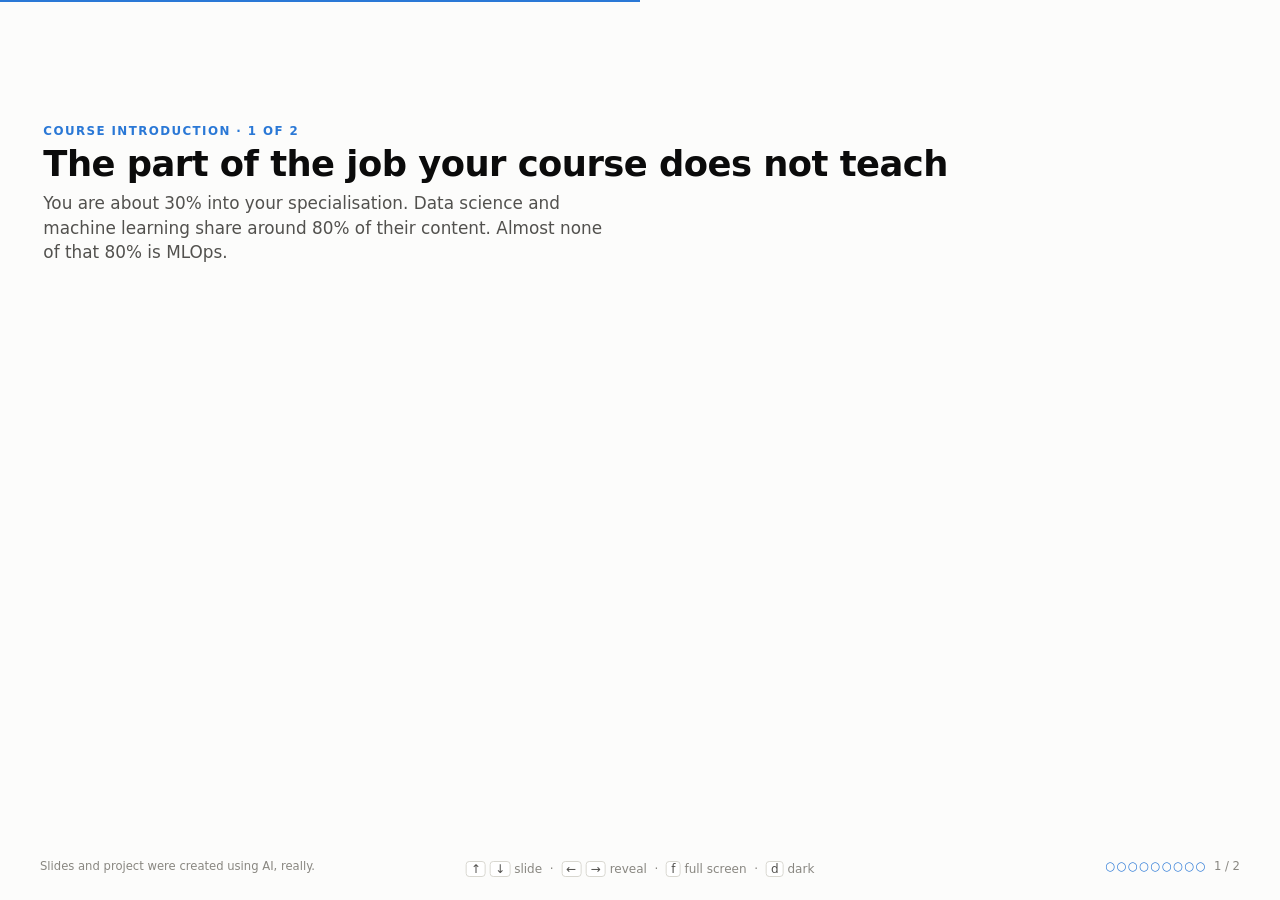
<file: slides/Overview_slides.html>
<!doctype html>
<html lang="en">
<head>
<meta charset="utf-8">
<meta name="viewport" content="width=device-width, initial-scale=1">
<title>MLOps — course introduction</title>
<link rel="stylesheet" href="deck.css">
</head>
<body>

<!-- ======================= 1 ======================= -->
<section class="slide">
  <header>
    <span class="kicker">Course introduction · 1 of 2</span>
    <h1>The part of the job your course does not teach</h1>
    <p class="sub">You are about 30% into your specialisation. Data science and machine
      learning share around 80% of their content. Almost none of that 80% is MLOps.</p>
  </header>

  <div class="body">
    <div class="cols two">
      <div>
        <ul>
          <li class="frag" data-frag="1"><b>Your courses stop when the model works.</b> They teach data,
            models, and scores. That is the hard part, and it is not the whole job.</li>
          <li class="frag" data-frag="3"><b>A working model is not yet a product.</b> Someone has to serve it,
            watch it, correct it, and train it again next month.</li>
          <li class="frag" data-frag="5"><b>That work has a name: MLOps.</b> Machine learning operations.
            It is a loop, and you are going to build one twice.</li>
        </ul>
        <div class="callout frag" data-frag="10">Nothing here replaces your specialisation. This course gives
          you the frame around it, so the model you build has somewhere to live.</div>
      </div>

      <figure>
        <svg viewBox="0 0 520 330" role="img" aria-label="The MLOps loop: train, serve, observe, correct, and train again">
          <defs>
            <marker id="lp" viewBox="0 0 10 10" refX="9" refY="5" markerWidth="6" markerHeight="6" orient="auto-start-reverse">
              <path fill="var(--c1)" d="M0,0 L10,5 L0,10 z"/>
            </marker>
          </defs>
          <g class="frag" data-frag="2">
            <rect x="14" y="20" width="200" height="74" rx="9" fill="var(--card)" stroke="var(--line)"/>
            <text x="30" y="46" fill="var(--ink)" font-size="15" font-weight="650">TRAINING</text>
            <text x="30" y="68" fill="var(--ink2)" font-size="12.5">the model reads many examples</text>
            <text x="30" y="84" fill="var(--ink2)" font-size="12.5">and adjusts itself</text>
          </g>
          <g class="frag" data-frag="4">
            <rect x="306" y="20" width="200" height="74" rx="9" fill="var(--card)" stroke="var(--line)"/>
            <text x="322" y="46" fill="var(--ink)" font-size="15" font-weight="650">INFERENCE</text>
            <text x="322" y="68" fill="var(--ink2)" font-size="12.5">the trained model answers</text>
            <text x="322" y="84" fill="var(--ink2)" font-size="12.5">one new question</text>
          </g>
          <g class="frag" data-frag="7">
            <rect x="306" y="146" width="200" height="74" rx="9" fill="var(--card)" stroke="var(--line)"/>
            <text x="322" y="172" fill="var(--ink)" font-size="15" font-weight="650">TELEMETRY</text>
            <text x="322" y="194" fill="var(--ink2)" font-size="12.5">the record of every answer</text>
            <text x="322" y="210" fill="var(--ink2)" font-size="12.5">the model gave</text>
          </g>
          <g class="frag" data-frag="8">
            <rect x="14" y="146" width="200" height="74" rx="9" fill="var(--card)" stroke="var(--line)"/>
            <text x="30" y="172" fill="var(--ink)" font-size="15" font-weight="650">HUMAN REVIEW</text>
            <text x="30" y="194" fill="var(--ink2)" font-size="12.5">a person checks some answers</text>
            <text x="30" y="210" fill="var(--ink2)" font-size="12.5">and gives the true one back</text>
          </g>
          <g fill="none" stroke="var(--c1)" stroke-width="1.8" marker-end="url(#lp)">
            <path class="frag" data-frag="4" d="M214,57 H298"/>
            <path class="frag" data-frag="7" d="M406,94 V138"/>
            <path class="frag" data-frag="8" d="M306,183 H222"/>
            <path class="frag" data-frag="9" d="M114,146 V102"/>
          </g>
          <g class="frag" data-frag="9">
            <text x="260" y="272" text-anchor="middle" fill="var(--c1)" font-size="14" font-weight="650">the loop</text>
            <text x="260" y="294" text-anchor="middle" fill="var(--ink2)" font-size="12.5">Every arrow is work. In Part 1 you are the arrows.</text>
            <text x="260" y="312" text-anchor="middle" fill="var(--ink2)" font-size="12.5">In Part 2 a machine draws most of them for you.</text>
          </g>
        </svg>
      </figure>
    </div>
  </div>
</section>

<!-- ======================= 2 ======================= -->
<section class="slide">
  <header>
    <span class="kicker">Course introduction · 2 of 2</span>
    <h1>Two parts. The second is three times the first.</h1>
    <p class="sub">Read the slides first. Run the notebook afterwards, on your own Linux
      machine. The notebook gives the commands; these slides give the meaning.</p>
  </header>

  <div class="body">
    <div class="cols two">
      <div class="card accent frag" data-frag="1">
        <h3>Part 1 · handwritten digits</h3>
        <p class="where"><a href="part1.html">part1.html</a> · 10 slides</p>
        <ul>
          <li class="plain">One tool at the centre: <b>MLflow</b>. It records every training
            run and holds the catalogue of trained models.</li>
          <li class="plain">Five stages: data, train, select, serve, observe.</li>
          <li class="plain"><b>You close the loop by hand.</b> You read the numbers, you choose
            the winner, you start the server.</li>
          <li class="plain">The dataset cannot surprise you. That is the point: every surprise
            then comes from the pipeline.</li>
        </ul>
      </div>

      <div class="card accent-2 frag" data-frag="2">
        <h3>Part 2 · card fraud</h3>
        <p class="where"><a href="part2.html">part2.html</a> · 28 slides</p>
        <ul>
          <li class="plain"><b>About three times larger.</b> Seven stages and three loops.</li>
          <li class="plain">An application that depends on the model. A queue where analysts
            review decisions. A dataset identified by a hash.</li>
          <li class="plain"><b>A scheduler does what your hands did in Part 1:</b> retraining,
            and collecting human labels.</li>
          <li class="plain">Card transactions, fraud, an analyst in the loop. That is the shape
            of the problem the finance sector in Luxembourg actually has.</li>
        </ul>
      </div>
    </div>

    <div class="callout frag" data-frag="3"><b>And LLMs?</b> Once this loop exists, a large language model is
      just another model inside it. It still needs to be served, watched, corrected by people,
      and replaced by a better version. Part 2 is where you will see exactly which box it
      would sit in.</div>
  </div>
</section>

<div class="hint"><kbd>↑</kbd> <kbd>↓</kbd> slide &nbsp;·&nbsp; <kbd>←</kbd> <kbd>→</kbd> reveal &nbsp;·&nbsp; <kbd>f</kbd> full screen &nbsp;·&nbsp; <kbd>d</kbd> dark</div>
<script src="deck.js"></script>
</body>
</html>
</file>
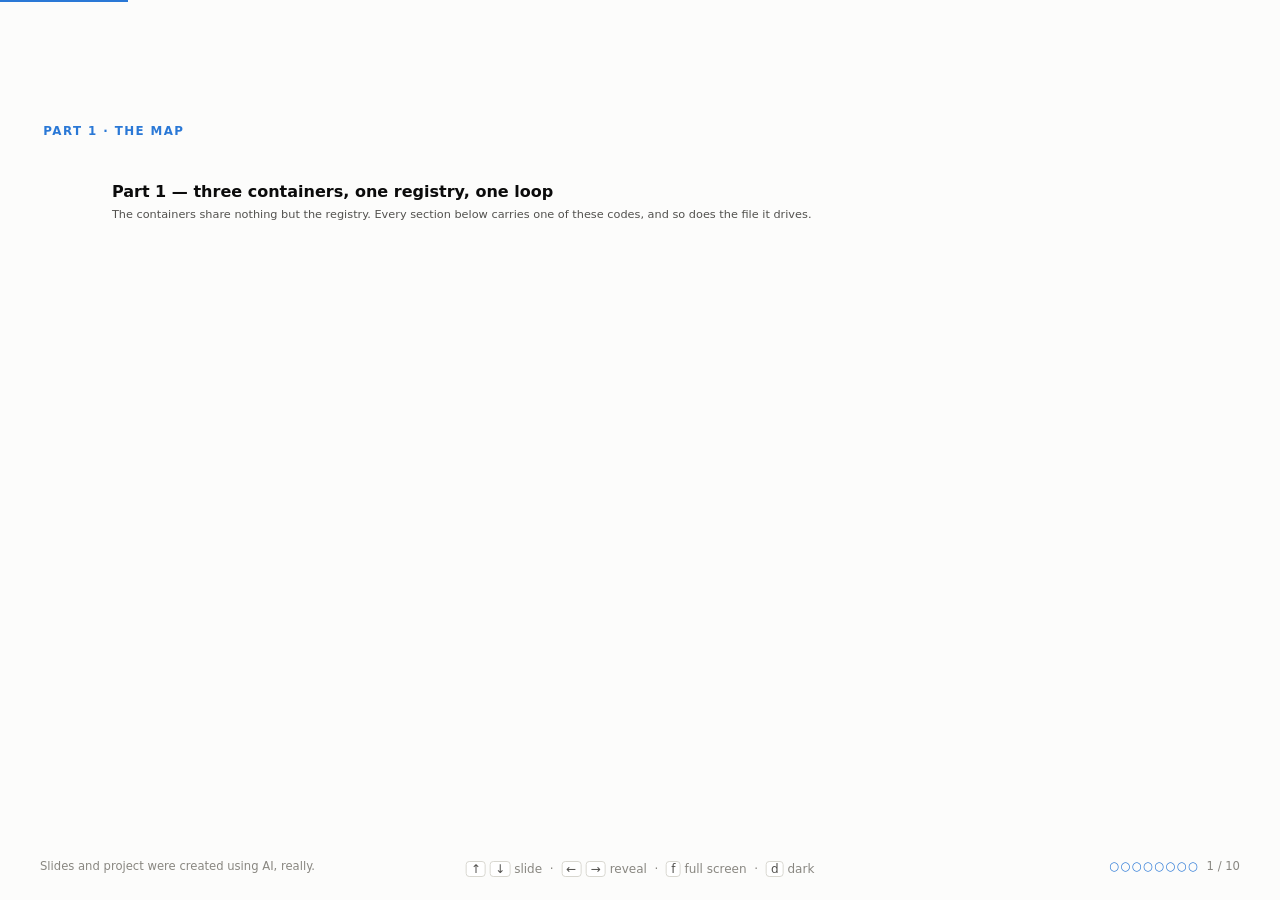
<file: slides/part1.html>
<!doctype html>
<html lang="en">
<head>
<meta charset="utf-8">
<meta name="viewport" content="width=device-width, initial-scale=1">
<title>Part 1 — MLflow, containers, one loop</title>
<link rel="stylesheet" href="deck.css">
<style>
  /* One copy of part1/notebooks/architecture.svg, inlined so its stages can be revealed
     one at a time. Its own colour rules were dropped: the classes below take their values
     from deck.css, so the diagram follows the deck's light and dark themes. Part 1 is
     frozen, so this copy should never need to change — if the .svg does, re-inline it. */
  #arch { width: 100%; height: 100%; font-family: inherit; }
  #arch .a-surface { fill: none; }
  #arch .a-card    { fill: var(--card); stroke: var(--line); stroke-width: 1.2; }
  #arch .a-band    { fill: none; stroke: var(--line); stroke-width: 1.2; stroke-dasharray: 5 4; }
  #arch .a-h1      { fill: var(--ink); font-size: 17px; font-weight: 650; }
  #arch .a-h2      { fill: var(--ink2); font-size: 12px; }
  #arch .a-title   { fill: var(--ink); font-size: 12.5px; font-weight: 650; letter-spacing: .04em; }
  #arch .a-item    { fill: var(--ink2); font-size: 11px; }
  #arch .a-code    { fill: var(--ink); font-size: 11px; font-weight: 650; }
  #arch .a-note    { fill: var(--ink3); font-size: 9.5px; }
  #arch .a-rule    { stroke: var(--rule); stroke-width: 1; }
  #arch .a-flow    { stroke: var(--ink2); stroke-width: 1.6; fill: none; }
  #arch .a-mk      { fill: var(--ink2); }
  #arch .a-l1      { stroke: var(--c1); }
  #arch .a-t1      { fill: var(--c1); font-size: 11.5px; font-weight: 650; }
</style>
<style>
  /* The layer stack on slide 6, and the folder map on slide 8. */
  .stack { display: flex; flex-direction: column; gap: .3em; width: 100%; }
  .layer {
    border: 1px solid var(--line); border-radius: .35em; background: var(--card);
    padding: .5em .7em; font-size: .68em; line-height: 1.3;
  }
  .layer b { display: block; color: var(--ink); font-weight: 650; }
  .layer span { color: var(--ink3); font-size: .85em; }
  .layer.rw { border-color: var(--c2); background: var(--c2-soft); }
  .layer.ro { color: var(--ink2); }
  .stack .tag {
    font-size: .58em; color: var(--ink3); text-align: center; letter-spacing: .06em;
  }
</style>
</head>
<body>

<!-- ======================= 1 · the map ======================= -->
<section class="slide">
  <header>
    <span class="kicker">Part 1 · the map</span>
  </header>
  <div class="body">
    <div class="diagram"><svg xmlns="http://www.w3.org/2000/svg" viewBox="0 0 1180 640" id="arch"
     font-family="system-ui, -apple-system, 'Segoe UI', sans-serif" role="img"
     aria-label="Part 1 architecture: stages A to E around the MLflow registry, and one manual loop">
  <defs>
    <marker id="arch-a" viewBox="0 0 10 10" refX="9" refY="5" markerWidth="6" markerHeight="6" orient="auto-start-reverse">
      <path class="a-mk" d="M0,0 L10,5 L0,10 z"/>
    </marker>
    <marker id="arch-a1" viewBox="0 0 10 10" refX="9" refY="5" markerWidth="6" markerHeight="6" orient="auto-start-reverse">
      <path fill="var(--c1)" d="M0,0 L10,5 L0,10 z"/>
    </marker>
  </defs>

  <rect class="a-surface" x="0" y="0" width="1180" height="640"/>

  <text class="a-h1" x="30" y="36">Part 1 — three containers, one registry, one loop</text>
  <text class="a-h2" x="30" y="58">The containers share nothing but the registry. Every section below carries one of these codes, and so does the file it drives.</text>

  <!-- ================= row 1: A B C D ================= -->
  <g id="dg-a" class="frag" data-frag="1">
    <rect class="a-card" x="30" y="88" width="210" height="118" rx="10"/>
    <text class="a-title" x="46" y="116">A · DATA</text>
    <line class="a-rule" x1="46" y1="128" x2="224" y2="128"/>
    <text class="a-item" x="46" y="150"><tspan class="a-code">A1</tspan>  mnist.npz, cached</text>
    <text class="a-item" x="46" y="170"><tspan class="a-code">A2</tspan>  look at the digits</text>
    <text class="a-note" x="46" y="190">60k train · 10k test · balanced</text>
  </g>

  <g id="dg-b" class="frag" data-frag="2">
    <rect class="a-card" x="320" y="88" width="210" height="118" rx="10"/>
    <text class="a-title" x="336" y="116">B · TRAIN</text>
    <line class="a-rule" x1="336" y1="128" x2="514" y2="128"/>
    <text class="a-item" x="336" y="150"><tspan class="a-code">B1</tspan>  build the images</text>
    <text class="a-item" x="336" y="170"><tspan class="a-code">B2</tspan>  mlflow-server :5000</text>
    <text class="a-item" x="336" y="190"><tspan class="a-code">B3</tspan>  three runs, one cell each</text>
  </g>

  <g id="dg-c" class="frag" data-frag="4">
    <rect class="a-card" x="610" y="88" width="210" height="118" rx="10"/>
    <text class="a-title" x="626" y="116">C · SELECT</text>
    <line class="a-rule" x1="626" y1="128" x2="804" y2="128"/>
    <text class="a-item" x="626" y="150"><tspan class="a-code">C1</tspan>  compare on accuracy</text>
    <text class="a-item" x="626" y="170"><tspan class="a-code">C2</tspan>  move the @champion</text>
    <text class="a-item" x="626" y="190">      alias — by hand</text>
  </g>

  <g id="dg-d" class="frag" data-frag="5">
    <rect class="a-card" x="910" y="88" width="210" height="118" rx="10"/>
    <text class="a-title" x="926" y="116">D · SERVE</text>
    <line class="a-rule" x1="926" y1="128" x2="1104" y2="128"/>
    <text class="a-item" x="926" y="150"><tspan class="a-code">D1</tspan>  api-serve :8000</text>
    <text class="a-item" x="926" y="170"><tspan class="a-code">D2</tspan>  /predict, two ways</text>
    <text class="a-note" x="926" y="190">has never seen train.py</text>
  </g>

  <!-- ================= the registry ================= -->
  <g id="dg-reg" class="frag" data-frag="3">
    <rect class="a-card" x="460" y="296" width="400" height="76" rx="10"/>
    <text class="a-title" x="476" y="324">MLFLOW — THE SPINE</text>
    <text class="a-item" x="476" y="348">runs · metrics · artifacts · versions · @champion</text>
  </g>

  <!-- ================= E ================= -->
  <g id="dg-e" class="frag" data-frag="6">
    <rect class="a-card" x="910" y="436" width="210" height="100" rx="10"/>
    <text class="a-title" x="926" y="464">E · OBSERVE</text>
    <line class="a-rule" x1="926" y1="476" x2="1104" y2="476"/>
    <text class="a-item" x="926" y="498"><tspan class="a-code">E1</tspan>  predictions.jsonl</text>
    <text class="a-note" x="926" y="518">one JSON line per request</text>
  </g>

  <!-- ================= flows ================= -->
  <!-- Grouped by stage so the slide deck (slides/part1.html) can reveal them one at a
       time. Every group is visible by default; only the deck hides any of them. -->
  <g id="fl-ab" class="frag" data-frag="2">
    <path class="a-flow" marker-end="url(#arch-a)" d="M240,147 H314"/>
    <text class="a-note" x="277" y="139" text-anchor="middle">60k images</text>
  </g>
  <g id="fl-bc" class="frag" data-frag="4">
    <path class="a-flow" marker-end="url(#arch-a)" d="M530,147 H604"/>
    <text class="a-note" x="567" y="139" text-anchor="middle">3 versions</text>
  </g>
  <g id="fl-cd" class="frag" data-frag="5">
    <path class="a-flow" marker-end="url(#arch-a)" d="M820,147 H904"/>
    <text class="a-note" x="862" y="139" text-anchor="middle">@champion</text>
  </g>

  <g id="fl-breg" class="frag" data-frag="3">
    <path class="a-flow" marker-end="url(#arch-a)" d="M490,206 V290"/>
    <text class="a-note" x="500" y="252">every run, logged</text>
  </g>
  <g id="fl-creg" class="frag" data-frag="4">
    <path class="a-flow" marker-end="url(#arch-a)" d="M715,206 V290"/>
    <text class="a-note" x="725" y="252">the alias moves</text>
  </g>
  <g id="fl-regd" class="frag" data-frag="5">
    <path class="a-flow" marker-end="url(#arch-a)" d="M860,334 H960 V212"/>
    <text class="a-note" x="950" y="250" text-anchor="end">resolved at startup</text>
  </g>

  <g id="fl-de" class="frag" data-frag="6">
    <path class="a-flow" marker-end="url(#arch-a)" d="M1060,206 V430"/>
    <text class="a-note" x="1070" y="390">every prediction</text>
  </g>

  <!-- ================= the loop ================= -->
  <g id="dg-loop" class="frag" data-frag="7">
    <path class="a-flow a-l1" marker-end="url(#arch-a1)" d="M910,486 H370 V212"/>
    <text class="a-t1" x="640" y="452" text-anchor="middle">① one loop — and you are the scheduler</text>
    <text class="a-note" x="640" y="470" text-anchor="middle">read the log, change a hyperparameter, train again, promote again</text>
  </g>

  <!-- ================= bridge to Part 2 ================= -->
  <g id="dg-next" class="frag" data-frag="8">
    <rect class="a-band" x="30" y="556" width="1090" height="56" rx="10"/>
    <text class="a-title" x="46" y="580">NOT HERE YET</text>
    <text class="a-item" x="46" y="600">No application depending on the endpoint · no human labels · no versioned dataset · no scheduler — that is Part 2</text>
  </g>
</svg></div>
  </div>
</section>

<!-- ======================= 2 · train vs infer ======================= -->
<section class="slide">
  <header>
    <span class="kicker">Part 1 · vocabulary</span>
    <h2>Training and inference are two different jobs</h2>
    <p class="sub">Your course spends most of its time on the left box. This course is mostly
      about what has to happen around the right one.</p>
  </header>
  <div class="body">
    <div class="cols two">
      <div class="card accent frag" data-frag="1">
        <h3>Training</h3>
        <ul>
          <li class="plain">Reads 60,000 examples, many times over.</li>
          <li class="plain">Takes minutes or hours, and needs a lot of computing power.</li>
          <li class="plain">Starts, finishes, and stops. Nobody is waiting on the other side.</li>
          <li class="plain">Produces one file: the trained model.</li>
        </ul>
      </div>
      <div class="card accent-2 frag" data-frag="2">
        <h3>Inference</h3>
        <ul>
          <li class="plain">Reads one example: the one a user just sent.</li>
          <li class="plain">Must answer in milliseconds, again and again.</li>
          <li class="plain">Never stops. If it stops, something visible breaks.</li>
          <li class="plain">Produces one answer, plus a line in a log.</li>
        </ul>
      </div>
    </div>
    <p class="lead frag" data-frag="3">One <b>run</b> is one training job: its settings, its
      scores, and the model file it produced. Part 1 does three runs, and serves one of them.</p>
    <div class="callout frag" data-frag="4">The two jobs have opposite needs. That is the reason
      Part 1 puts them in two separate boxes, and the reason the next slides are about boxes.</div>
  </div>
</section>

<!-- ======================= 3 · two evaluations ======================= -->
<section class="slide">
  <header>
    <span class="kicker">Part 1 · C1 and E1</span>
    <h2>You will evaluate the model twice, and the two are not the same</h2>
  </header>
  <div class="body">
    <div class="cols two">
      <div class="card accent frag" data-frag="1">
        <h3>Evaluation after training</h3>
        <ul>
          <li class="plain">On a <b>test set</b> you kept aside before training.</li>
          <li class="plain">You have the true answers, so you can count the mistakes.</li>
          <li class="plain">It gives one number, and that number decides which run you ship.</li>
          <li class="plain">It happens once, before anyone uses the model.</li>
        </ul>
      </div>
      <div class="card accent-2 frag" data-frag="2">
        <h3>Evaluation after inference</h3>
        <ul>
          <li class="plain">On the real requests the running model answered.</li>
          <li class="plain"><b>Nobody wrote down the true answers.</b> You only know what the
            model said, and how fast it said it.</li>
          <li class="plain">It never stops, because the world does not stop changing.</li>
          <li class="plain">It cannot give you accuracy. Not by itself.</li>
        </ul>
      </div>
    </div>
    <div class="callout frag" data-frag="3"><b>So where do the true answers come from?</b>
      In Part 1, from nowhere: you get a log file and your own eyes. Part 2 answers this
      question properly, by sending some decisions to a human being and storing the verdict.</div>
  </div>
</section>

<!-- ======================= 4 · mlflow ======================= -->
<section class="slide">
  <header>
    <span class="kicker">Part 1 · B2, C1, C2</span>
    <h2>MLflow is two things: a logbook and a catalogue</h2>
  </header>
  <div class="body">
    <div class="cols wide-right">
      <div>
        <ul>
          <li class="frag" data-frag="1"><b>The logbook.</b> Every training run writes its
            settings, its scores and its model file into MLflow. Nothing is written on a
            sticky note.</li>
          <li class="frag" data-frag="3"><b>The catalogue.</b> Finished models are registered
            under a name, as numbered <b>model versions</b>: version 1, version 2, version 3.</li>
          <li class="frag" data-frag="5"><b>The alias.</b> An <b>alias</b> is a movable name.
            <code>@champion</code> points at exactly one version, and you can move it at any
            moment.</li>
          <li class="frag" data-frag="7">The server asks for <code>models:/mnist-keras@champion</code>
            and for nothing else. <b>Moving the alias changes what is served, with no change
            to any code.</b></li>
        </ul>
        <p class="small frag" data-frag="8">MLflow runs as a small web application on
          <code>localhost:5000</code>, so all of this is visible in your browser.</p>
      </div>
      <figure>
        <svg viewBox="0 0 470 320" role="img" aria-label="Runs are logged, versions are registered, the champion alias points at one version">
          <defs>
            <marker id="m4" viewBox="0 0 10 10" refX="9" refY="5" markerWidth="6" markerHeight="6" orient="auto-start-reverse">
              <path fill="var(--ink2)" d="M0,0 L10,5 L0,10 z"/>
            </marker>
          </defs>
          <g class="frag" data-frag="1">
            <text x="10" y="16" fill="var(--ink3)" font-size="11" letter-spacing="1.2">RUNS — THE LOGBOOK</text>
            <rect x="10" y="26" width="450" height="34" rx="6" fill="var(--card)" stroke="var(--line)"/>
            <text x="24" y="48" fill="var(--ink)" font-size="13">mlp-128</text>
            <text x="200" y="48" fill="var(--ink2)" font-size="13">3 epochs</text>
            <text x="380" y="48" fill="var(--ink2)" font-size="13">0.977</text>
          </g>
          <g class="frag" data-frag="2">
            <rect x="10" y="66" width="450" height="34" rx="6" fill="var(--card)" stroke="var(--c1)"/>
            <text x="24" y="88" fill="var(--ink)" font-size="13">cnn-32</text>
            <text x="200" y="88" fill="var(--ink2)" font-size="13">5 epochs</text>
            <text x="380" y="88" fill="var(--c1)" font-size="13" font-weight="650">0.991</text>
          </g>
          <g class="frag" data-frag="2">
            <rect x="10" y="106" width="450" height="34" rx="6" fill="var(--card)" stroke="var(--line)"/>
            <text x="24" y="128" fill="var(--ink)" font-size="13">cnn-16-sgd</text>
            <text x="200" y="128" fill="var(--ink2)" font-size="13">3 epochs</text>
            <text x="380" y="128" fill="var(--ink2)" font-size="13">0.412</text>
          </g>
          <path class="frag" data-frag="3" d="M235,140 V176" stroke="var(--ink2)" stroke-width="1.6" fill="none" marker-end="url(#m4)"/>
          <g class="frag" data-frag="3">
            <text x="10" y="200" fill="var(--ink3)" font-size="11" letter-spacing="1.2">MNIST-KERAS — THE CATALOGUE</text>
            <rect x="10" y="210" width="140" height="44" rx="6" fill="var(--card)" stroke="var(--line)"/>
            <text x="26" y="238" fill="var(--ink2)" font-size="13">version 1</text>
          </g>
          <g class="frag" data-frag="4">
            <rect x="165" y="210" width="140" height="44" rx="6" fill="var(--card)" stroke="var(--line)"/>
            <text x="181" y="238" fill="var(--ink2)" font-size="13">version 2</text>
            <rect x="320" y="210" width="140" height="44" rx="6" fill="var(--card)" stroke="var(--line)"/>
            <text x="336" y="238" fill="var(--ink2)" font-size="13">version 3</text>
          </g>
          <g class="frag" data-frag="5">
            <rect x="165" y="272" width="140" height="32" rx="16" fill="var(--c1-soft)" stroke="var(--c1)"/>
            <text x="235" y="293" text-anchor="middle" fill="var(--c1)" font-size="13" font-weight="650">@champion</text>
            <path d="M235,272 V258" stroke="var(--c1)" stroke-width="1.6" fill="none"/>
          </g>
          <g class="frag" data-frag="6">
            <path d="M305,288 H400 V258" stroke="var(--c1)" stroke-width="1.6" fill="none" stroke-dasharray="4 4"/>
            <text x="410" y="292" fill="var(--ink3)" font-size="11">move it</text>
          </g>
        </svg>
      </figure>
    </div>
  </div>
</section>

<!-- ======================= 5 · why containers ======================= -->
<section class="slide">
  <header>
    <span class="kicker">Part 1 · B1</span>
    <h2>Why any of this runs in containers</h2>
    <p class="sub">A <b>container</b> is a packaged, isolated environment: one program, plus
      everything that program needs to run, kept apart from your machine.</p>
  </header>
  <div class="body">
    <div class="cols two">
      <div class="card frag" data-frag="1">
        <h3>What you gain</h3>
        <ul>
          <li class="plain">The same environment on your laptop, on a colleague's laptop, and
            on a server. The famous sentence "it works on my machine" stops being a problem.</li>
          <li class="plain">Nothing is installed on your laptop. Keras and torch never touch
            your own Python.</li>
          <li class="plain">Two programs that need different versions of the same library can
            run side by side.</li>
          <li class="plain">You delete the container and nothing is left behind.</li>
        </ul>
      </div>
      <div class="card frag" data-frag="2">
        <h3>Why two of them, not one</h3>
        <ul>
          <li class="plain"><b>The trainer</b> needs Keras, torch and the dataset. It is a large
            image, it works hard for a few minutes, and then it exits.</li>
          <li class="plain"><b>The server</b> must start fast, stay up for days, and answer HTTP
            requests. It needs much less.</li>
          <li class="plain">Different requirements, different images. Neither one carries the
            other's weight.</li>
        </ul>
      </div>
    </div>
    <div class="callout frag" data-frag="3">Part 1 runs three containers: MLflow, the trainer,
      and the server. <b>Nothing trains inside your notebook.</b> The notebook only gives orders.</div>
  </div>
</section>

<!-- ======================= 6 · image layers ======================= -->
<section class="slide">
  <header>
    <span class="kicker">Part 1 · B1</span>
    <h2>An image is a stack of read-only layers</h2>
  </header>
  <div class="body">
    <div class="cols wide-right">
      <div>
        <ul>
          <li class="frag" data-frag="5"><b>An image</b> is the packaged filesystem a container
            starts from. It is read only, and it never changes.</li>
          <li class="frag" data-frag="5">It is built in <b>layers</b>. Each instruction in the
            recipe adds one.</li>
          <li class="frag" data-frag="6">Layers are cached. Change <code>train.py</code> and only
            the top layer is built again. That is why the first build takes minutes and the
            second takes seconds.</li>
          <li class="frag" data-frag="7">Starting a container adds <b>one thin writable layer</b>
            on top. Stop the container, and that layer is gone. Anything you want to keep must
            be written somewhere else.</li>
          <li class="frag" data-frag="8">Images normally live in an image <b>registry</b>, such
            as Docker Hub. In this course your own laptop plays that role: you build the image
            and it stays local.</li>
        </ul>
      </div>
      <div class="stack">
        <div class="layer rw frag" data-frag="4"><b>writable layer &nbsp;·&nbsp; added when the container starts</b>
          <span>everything the program writes here disappears when the container is removed</span></div>
        <div class="tag frag" data-frag="4">▲ the container &nbsp;/&nbsp; the image ▼</div>
        <div class="layer ro frag" data-frag="3"><b>COPY train.py</b><span>your code — a few kilobytes, rebuilt every time you edit it</span></div>
        <div class="layer ro frag" data-frag="2"><b>pip install keras torch mlflow</b><span>the libraries — well over a gigabyte, built once</span></div>
        <div class="layer ro frag" data-frag="1"><b>python:3.11-slim</b><span>a minimal Linux with Python already in it</span></div>
      </div>
    </div>
  </div>
</section>

<!-- ======================= 7 · CMD and env ======================= -->
<section class="slide">
  <header>
    <span class="kicker">Part 1 · B2 and B3</span>
    <h2>The image is fixed. What you pass at launch is not.</h2>
  </header>
  <div class="body">
    <div class="cols two">
      <div>
        <ul>
          <li class="frag" data-frag="1">The <b>CMD</b> is the command the container runs when it
            starts. It is written inside the image, and you can replace it at launch.</li>
          <li class="frag" data-frag="3">Everything that differs between two training runs is
            passed as an <b>environment variable</b>: a name and a value, handed to the program
            at the moment it starts.</li>
          <li class="frag" data-frag="5"><b>You never rebuild an image to change a
            hyperparameter.</b> Change the number, run the cell again. That is the whole edit
            cycle.</li>
          <li class="frag" data-frag="6">The same mechanism starts MLflow itself: its port, its
            database and its file folder are arguments, not code.</li>
        </ul>
      </div>
      <div>
        <p class="small frag" data-frag="2">One training run — the trainer starts, trains, records
          the run, and exits.</p>
        <pre class="frag" data-frag="2"><code>docker compose --profile tools run --rm \
  <span class="hl">-e RUN_NAME=cnn-32</span> <span class="hl">-e KIND=cnn</span> \
  <span class="hl">-e SIZE=32</span> <span class="hl">-e LR=1e-3</span> <span class="hl">-e EPOCHS=5</span> \
  trainer</code></pre>
        <p class="small frag" data-frag="4">The next run changes two numbers. The image is
          untouched.</p>
        <pre class="frag" data-frag="4"><code>docker compose --profile tools run --rm \
  -e RUN_NAME=mlp-128 <span class="hl">-e KIND=mlp</span> \
  -e SIZE=128 -e LR=1e-3 <span class="hl">-e EPOCHS=3</span> \
  trainer</code></pre>
      </div>
    </div>
  </div>
</section>

<!-- ======================= 8 · volumes ======================= -->
<section class="slide">
  <header>
    <span class="kicker">Part 1 · the shared folder</span>
    <h2>A volume is a folder of yours, lent to a container</h2>
  </header>
  <div class="body">
    <div class="cols wide-right">
      <div>
        <ul>
          <li class="frag" data-frag="2">A container starts empty and forgets everything when it
            stops. A <b>volume</b> is how you give it a folder from your own disk that survives.</li>
          <li class="frag" data-frag="3"><code>./mlruns</code> on your laptop appears as
            <code>/mlruns</code> inside <b>every</b> container, at the same address on purpose.</li>
          <li class="frag" data-frag="4">The trainer writes the model file there. The server reads
            the same file back. <b>The two containers never speak to each other.</b></li>
          <li class="frag" data-frag="5">So you can delete every container and lose nothing. The
            runs, the models and the alias are on your disk.</li>
        </ul>
      </div>
      <figure>
        <svg viewBox="0 0 460 300" role="img" aria-label="Three folders on the laptop, mounted into the three containers">
          <g class="frag" data-frag="1">
            <rect x="8" y="20" width="180" height="230" rx="8" fill="var(--card)" stroke="var(--line)"/>
            <text x="24" y="44" fill="var(--ink3)" font-size="11" letter-spacing="1.2">YOUR LAPTOP</text>
            <text x="24" y="80" fill="var(--ink)" font-size="13" font-family="ui-monospace, monospace">./mlruns</text>
            <text x="24" y="98" fill="var(--ink3)" font-size="11">runs, models, the alias</text>
            <text x="24" y="140" fill="var(--ink)" font-size="13" font-family="ui-monospace, monospace">./data</text>
            <text x="24" y="158" fill="var(--ink3)" font-size="11">the dataset, downloaded once</text>
            <text x="24" y="200" fill="var(--ink)" font-size="13" font-family="ui-monospace, monospace">./inference</text>
            <text x="24" y="218" fill="var(--ink3)" font-size="11">one line per prediction</text>
          </g>
          <g class="frag" data-frag="3" stroke="var(--c1)" stroke-width="1.6" fill="none" stroke-dasharray="5 4">
            <path d="M188,74 H272"/><path d="M188,134 H272"/><path d="M188,194 H272"/>
          </g>
          <g class="frag" data-frag="3">
            <rect x="272" y="52" width="180" height="44" rx="8" fill="var(--card)" stroke="var(--line)"/>
            <text x="288" y="72" fill="var(--ink)" font-size="13" font-weight="650">mlflow-server</text>
            <text x="288" y="88" fill="var(--ink3)" font-size="11" font-family="ui-monospace, monospace">/mlruns</text>
            <rect x="272" y="112" width="180" height="44" rx="8" fill="var(--card)" stroke="var(--line)"/>
            <text x="288" y="132" fill="var(--ink)" font-size="13" font-weight="650">trainer</text>
            <text x="288" y="148" fill="var(--ink3)" font-size="11" font-family="ui-monospace, monospace">/mlruns · /data</text>
            <rect x="272" y="172" width="180" height="58" rx="8" fill="var(--card)" stroke="var(--line)"/>
            <text x="288" y="192" fill="var(--ink)" font-size="13" font-weight="650">api-serve</text>
            <text x="288" y="208" fill="var(--ink3)" font-size="11" font-family="ui-monospace, monospace">/mlruns · /data</text>
            <text x="288" y="222" fill="var(--ink3)" font-size="11" font-family="ui-monospace, monospace">/inference</text>
          </g>
          <text class="frag" data-frag="4" x="230" y="276" text-anchor="middle" fill="var(--ink3)" font-size="11">same folder, same address, three containers</text>
        </svg>
      </figure>
    </div>
  </div>
</section>

<!-- ======================= 9 · the dataset ======================= -->
<section class="slide">
  <header>
    <span class="kicker">Part 1 · A1 and A2</span>
    <h2>The dataset is deliberately easy</h2>
  </header>
  <div class="body">
    <div class="cols wide-right">
      <div>
        <ul>
          <li class="frag" data-frag="2">MNIST: 70,000 handwritten digits, 28 by 28 pixels, grey
            on black. 60,000 for training, 10,000 for testing.</li>
          <li class="frag" data-frag="3"><b>The classes are balanced</b> — about 6,000 examples of
            every digit. Accuracy is therefore an honest score, and you can choose a model with
            it.</li>
          <li class="frag" data-frag="4">In Part 2, fraud is rare: <b>0.58%</b> of the rows the
            model trains on, and <b>0.4%</b> of the later rows it is tested on — the rate falls
            over the two years. There, accuracy becomes a lie that reads as 99.6%.</li>
          <li class="frag" data-frag="5">Some digits are genuinely unclear, even to you. That is
            why a good score is 99-point-something and not 100.</li>
        </ul>
        <div class="callout frag" data-frag="6">When the data cannot surprise you, every surprise
          comes from the pipeline. The pipeline is the subject of this course.</div>
      </div>
      <figure class="frag" data-frag="1">
        <img src="[data-uri]" alt="Thirty MNIST digits, three examples of each digit from zero to nine" style="border-radius:.4em">
        <figcaption>three examples of each class, exactly as the model receives them</figcaption>
      </figure>
    </div>
  </div>
</section>

<!-- ======================= 10 · serving ======================= -->
<section class="slide">
  <header>
    <span class="kicker">Part 1 · D1, D2, E1</span>
    <h2>Serving is a normal web server with a model inside</h2>
  </header>
  <div class="body">
    <div class="cols wide-right">
      <div>
        <ul>
          <li class="frag" data-frag="1">An <b>endpoint</b> is one address that accepts a request
            and returns an answer. Here it is <code>POST /predict</code>.</li>
          <li class="frag" data-frag="2">Requests arrive as <b>JSON</b>: text. The model needs
            numbers of an exact shape: 784 pixels, arranged as 28 × 28 × 1, as decimals between
            0 and 1. Whole pixel values from 0 to 255 are accepted too — the server divides.</li>
          <li class="frag" data-frag="3"><b>The request is checked before the model sees it.</b>
            Pydantic checks the types: anything that is not a list of numbers is refused. The
            endpoint then counts them, because 783 numbers are still numbers. Both answers are a
            clear message, instead of a crash deep inside the model.</li>
          <li class="frag" data-frag="4">The server resolves <code>@champion</code> once, when it
            starts. <code>POST /reload</code> makes it look again, without a restart.</li>
          <li class="frag" data-frag="5">Every answer is appended to
            <code>predictions.jsonl</code>. That file is stage E, and Part 2 is built on it.</li>
        </ul>
      </div>
      <figure>
        <svg viewBox="0 0 460 300" role="img" aria-label="A request is validated, then scored, then logged">
          <defs>
            <marker id="m10" viewBox="0 0 10 10" refX="9" refY="5" markerWidth="6" markerHeight="6" orient="auto-start-reverse">
              <path fill="var(--ink2)" d="M0,0 L10,5 L0,10 z"/>
            </marker>
          </defs>
          <g class="frag" data-frag="1">
            <rect x="8" y="24" width="444" height="40" rx="8" fill="var(--card)" stroke="var(--line)"/>
            <text x="24" y="49" fill="var(--ink)" font-size="12.5" font-family="ui-monospace, monospace">POST /predict &nbsp; {"pixels": [0.0, 0.0, 0.13, … ]}</text>
          </g>
          <path class="frag" data-frag="3" d="M230,64 V92" stroke="var(--ink2)" stroke-width="1.6" fill="none" marker-end="url(#m10)"/>
          <g class="frag" data-frag="3">
            <rect x="8" y="100" width="444" height="52" rx="8" fill="var(--c2-soft)" stroke="var(--c2)"/>
            <text x="24" y="124" fill="var(--ink)" font-size="13" font-weight="650">Is this really 784 numbers?</text>
            <text x="24" y="142" fill="var(--ink2)" font-size="11.5">not numbers → 422 (Pydantic) &nbsp;·&nbsp; not 784 → 400 (endpoint) &nbsp;·&nbsp; yes → continue</text>
          </g>
          <path class="frag" data-frag="4" d="M230,152 V180" stroke="var(--ink2)" stroke-width="1.6" fill="none" marker-end="url(#m10)"/>
          <g class="frag" data-frag="4">
            <rect x="8" y="188" width="444" height="52" rx="8" fill="var(--card)" stroke="var(--c1)"/>
            <text x="24" y="212" fill="var(--ink)" font-size="13" font-weight="650">the champion model</text>
            <text x="24" y="230" fill="var(--ink2)" font-size="11.5">reshape to 28 × 28 × 1, score, return the digit and the confidence</text>
          </g>
          <path class="frag" data-frag="5" d="M230,240 V268" stroke="var(--ink2)" stroke-width="1.6" fill="none" marker-end="url(#m10)"/>
          <text class="frag" data-frag="5" x="230" y="288" text-anchor="middle" fill="var(--ink3)" font-size="12" font-family="ui-monospace, monospace">predictions.jsonl — one JSON object per line</text>
        </svg>
      </figure>
    </div>
    <div class="callout frag" data-frag="6">That is Part 1. Now open
      <code>part1/notebooks/hub.ipynb</code> and run it. The notebook gives the commands; these
      slides gave the meaning.</div>
  </div>
</section>

<div class="hint"><kbd>↑</kbd> <kbd>↓</kbd> slide &nbsp;·&nbsp; <kbd>←</kbd> <kbd>→</kbd> reveal &nbsp;·&nbsp; <kbd>f</kbd> full screen &nbsp;·&nbsp; <kbd>d</kbd> dark</div>
<script src="deck.js"></script>
</body>
</html>
</file>
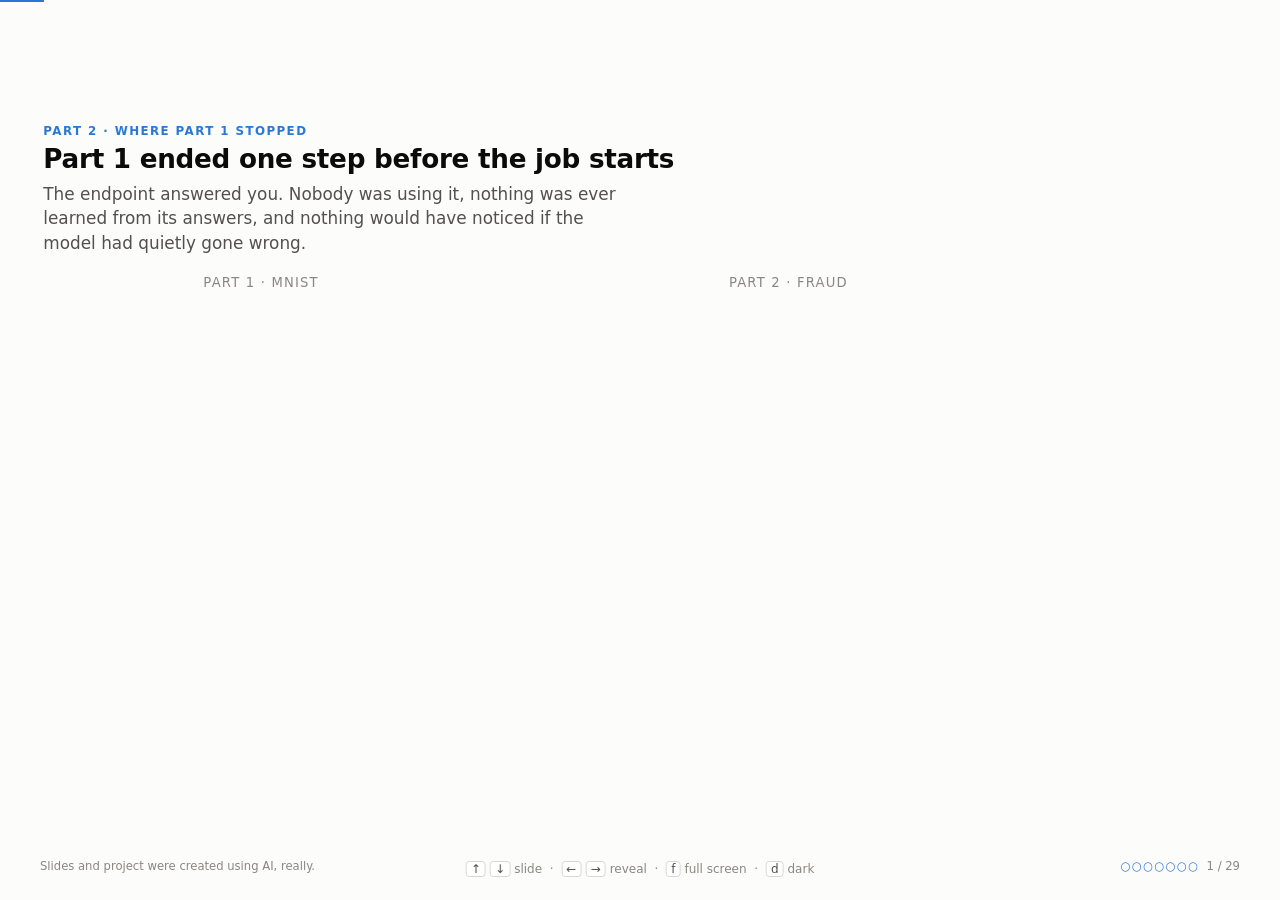
<file: slides/part2.html>
<!doctype html>
<html lang="en">
<head>
<meta charset="utf-8">
<meta name="viewport" content="width=device-width, initial-scale=1">
<title>Part 2 — three loops, one system</title>
<link rel="stylesheet" href="deck.css">
<style>
  /* Three copies of part2/notebooks/architecture.svg, inlined so the map can be revealed
     one stage at a time — once per loop. Each copy drops the file's own <style> and takes
     its colours from deck.css through these a-* classes, so the diagram follows the deck's
     light and dark themes. Marker ids carry an m1-/m2-/m3- prefix so three copies can live
     in one document. Regenerate with the script noted in the commit if the .svg changes. */
  .arch { width: 100%; height: 100%; font-family: inherit; }
  .arch .a-surface { fill: none; }
  .arch .a-card    { fill: var(--card); stroke: var(--line); stroke-width: 1.2; }
  .arch .a-band    { fill: none; stroke: var(--line); stroke-width: 1.2; stroke-dasharray: 5 4; }
  .arch .a-h1      { fill: var(--ink); font-size: 17px; font-weight: 650; }
  .arch .a-h2      { fill: var(--ink2); font-size: 12px; }
  .arch .a-title   { fill: var(--ink); font-size: 12.5px; font-weight: 650; letter-spacing: .04em; }
  .arch .a-item    { fill: var(--ink2); font-size: 11px; }
  .arch .a-code    { fill: var(--ink); font-size: 11px; font-weight: 650; }
  .arch .a-note    { fill: var(--ink3); font-size: 9.5px; }
  .arch .a-rule    { stroke: var(--rule); stroke-width: 1; }
  .arch .a-flow    { stroke: var(--ink2); stroke-width: 1.6; fill: none; }
  .arch .a-mk      { fill: var(--ink2); }
  .arch .a-l1      { stroke: var(--c1); }
  .arch .a-l2      { stroke: var(--c2); }
  .arch .a-l3      { stroke: var(--c3); }
  .arch .a-t1      { fill: var(--c1); font-size: 11.5px; font-weight: 650; }
  .arch .a-t2      { fill: var(--c2); font-size: 11.5px; font-weight: 650; }
  .arch .a-t3      { fill: var(--c3); font-size: 11.5px; font-weight: 650; }
  /* a stage that is running, but is not what this slide is about */
  .arch .a-dim     { opacity: .32; }
</style>
<style>
  /* Reserved status colours, taken unchanged from the Part 2 dashboard so that one decision
     wears one colour across the whole project. Never used for a data series, and never
     without a word beside them. */
  :root { --good: #0ca30c; --warning: #fab219; --critical: #d03b3b; }
  .cols figure svg { max-width: 100%; }

  /* slide 1 — the two-column comparison */
  .tbl { display: grid; grid-template-columns: 8em 1fr 1fr; gap: .72em 1em; font-size: .78em; }
  .tbl .h { font-size: .74em; letter-spacing: .09em; text-transform: uppercase; color: var(--ink3); }
  .tbl .k { color: var(--ink3); }
  .tbl .p1 { color: var(--ink2); }
  .tbl .p2 { color: var(--ink); }

  /* slide 25 — the adoption ladder, top rung last */
  .stack { display: flex; flex-direction: column; gap: .3em; width: 100%; }
  .layer {
    border: 1px solid var(--line); border-radius: .35em; background: var(--card);
    padding: .42em .7em; font-size: .66em; line-height: 1.3;
  }
  .layer { font-size: .7em; }
  .layer b { color: var(--ink); font-weight: 650; }
  .layer span { color: var(--ink3); }
  .layer.top { border-color: var(--c2); background: var(--c2-soft); }

  /* slide 27 — a question and the record that answers it */
  .pairs { display: grid; grid-template-columns: 1fr 1.2fr; gap: .8em 1.1em; font-size: .76em; }
  .pairs .q, .pairs .a { padding-bottom: .55em; border-bottom: 1px solid var(--rule); }
  .pairs .q { color: var(--ink); }
  .pairs .a { color: var(--ink2); }
</style>
</head>
<body>

<!-- ======================= 1 · what Part 2 adds ======================= -->
<section class="slide">
  <header>
    <span class="kicker">Part 2 · where Part 1 stopped</span>
    <h2>Part 1 ended one step before the job starts</h2>
    <p class="sub">The endpoint answered you. Nobody was using it, nothing was ever learned from
      its answers, and nothing would have noticed if the model had quietly gone wrong.</p>
  </header>
  <div class="body">
    <div class="tbl">
      <span class="h"></span><span class="h">Part 1 · MNIST</span><span class="h">Part 2 · fraud</span>
      <span class="k frag" data-frag="1">the data</span>
      <span class="p1 frag" data-frag="1">60,000 clean images, balanced</span>
      <span class="p2 frag" data-frag="1">1.85M transactions, 0.5% fraud, ordered by time</span>
      <span class="k frag" data-frag="2">the answer</span>
      <span class="p1 frag" data-frag="2">a label</span>
      <span class="p2 frag" data-frag="2">a probability, plus a threshold that turns it into a decision</span>
      <span class="k frag" data-frag="3">the consumer</span>
      <span class="p1 frag" data-frag="3">you, with <code>curl</code></span>
      <span class="p2 frag" data-frag="3">an application that must answer even when the model cannot</span>
      <span class="k frag" data-frag="4">the labels</span>
      <span class="p1 frag" data-frag="4">shipped inside the file</span>
      <span class="p2 frag" data-frag="4">bought one at a time from a human reviewer</span>
      <span class="k frag" data-frag="5">the dataset</span>
      <span class="p1 frag" data-frag="5">fixed for ever</span>
      <span class="p2 frag" data-frag="5">rebuilt, hashed and versioned every cycle</span>
      <span class="k frag" data-frag="6">what runs it</span>
      <span class="p1 frag" data-frag="6">you, by hand</span>
      <span class="p2 frag" data-frag="6">you by hand first, then a scheduler running the same commands</span>
    </div>
    <div class="callout frag" data-frag="7">Four of those six rows are new work, and none of it is
      modelling. <b>The model is the part that barely changes.</b></div>
  </div>
</section>

<!-- ======================= 2 · docker compose ======================= -->
<section class="slide">
  <header>
    <span class="kicker">Part 2 · the stack</span>
    <h2>Eight containers need a written plan</h2>
    <p class="sub">A <b>compose file</b> is one text file that describes every container in a
      project, and how they fit together.</p>
  </header>
  <div class="body">
    <div class="cols wide-right">
      <div>
        <ul>
          <li class="frag" data-frag="1">Part 1 ran three containers, and you started them one at
            a time. Part 2 runs eight.</li>
          <li class="frag" data-frag="2">The file names each <b>service</b>: which image, which
            ports, which environment variables, which volumes.</li>
          <li class="frag" data-frag="3">It also creates a private <b>network</b>. Services find
            each other by name, so <code>mlflow-server</code> is an address.</li>
          <li class="frag" data-frag="4"><code>depends_on</code> sets the start order. A
            <b>profile</b> is a label, so <code>--profile part2</code> starts one part and leaves
            the other alone.</li>
          <li class="frag" data-frag="5">One command starts all of it, and one command removes it
            again. Nothing else is installed on your machine.</li>
        </ul>
      </div>
      <pre class="frag" data-frag="2"><span class="cm">services:</span>
  fraud-serve:
    image: keras-mlops-fraud-serve
    ports: [<span class="hl">"8001:8001"</span>]
    environment:
      MLFLOW_TRACKING_URI: http://<span class="hl">mlflow-server</span>:5000
      POSTGRES_DSN: postgresql://…@<span class="hl">postgres</span>/mlops
    volumes: ["./mlruns:/mlruns"]
    depends_on: [mlflow-server, postgres]
    profiles: ["part2", "serve2"]</pre>
    </div>
    <div class="callout frag" data-frag="6">You already know what a container is. Compose adds no
      new idea — it is the written plan for many containers at once, kept in git beside the
      code.</div>
  </div>
</section>

<!-- ======================= 3 · kubernetes ======================= -->
<section class="slide">
  <header>
    <span class="kicker">Part 2 · the stack</span>
    <h2>What a business would use instead</h2>
    <p class="sub">Compose runs containers on one machine, and assumes somebody is watching.
      <b>Kubernetes</b> is the standard tool for the case where nobody is.</p>
  </header>
  <div class="body">
    <div class="cols two">
      <div class="card accent frag" data-frag="1">
        <h3>What it adds</h3>
        <ul>
          <li class="plain"><b>It restarts what dies.</b> A container that crashes at three in the
            morning comes back without you.</li>
          <li class="plain"><b>It runs many copies.</b> Ten copies of the endpoint behind one
            address, with the traffic shared between them.</li>
          <li class="plain"><b>It updates without downtime.</b> A <b>rolling update</b> replaces
            copies one by one, and returns to the old one if the new one fails.</li>
          <li class="plain"><b>It chooses the machine.</b> With fifty servers, deciding where each
            container runs stops being something a person can do.</li>
        </ul>
      </div>
      <div class="card frag" data-frag="2">
        <h3>What does not change</h3>
        <ul>
          <li class="plain">The same images you built here. The same environment variables. The
            same registry, the same database.</li>
          <li class="plain">Cloud or your own building: Kubernetes runs in both. Banks in
            Luxembourg run it on their own hardware.</li>
          <li class="plain">Only the thing that starts the containers changes. Everything this
            course teaches sits above that line.</li>
        </ul>
      </div>
    </div>
    <div class="callout frag" data-frag="3">This course stays on one laptop on purpose. You are
      learning the loops, not the hosting. <b>The loops are the part that transfers.</b></div>
  </div>
</section>

<!-- ======================= 4 · the map, loop 1 ======================= -->
<section class="slide">
  <header>
    <span class="kicker">Part 2 · the map, 1 of 3</span>
  </header>
  <div class="body">
    <div class="diagram" style="max-height:56%; margin-bottom:.6em"><svg xmlns="http://www.w3.org/2000/svg" viewBox="18 14 1128 372" class="arch" role="img" aria-label="Loop ① — the shape you already know, plus two new boxes">
      <defs>
          <marker id="m1-a" viewBox="0 0 10 10" refX="9" refY="5" markerWidth="6" markerHeight="6" orient="auto-start-reverse">
            <path class="a-mk" d="M0,0 L10,5 L0,10 z"/>
          </marker>
          <marker id="m1-a1" viewBox="0 0 10 10" refX="9" refY="5" markerWidth="6" markerHeight="6" orient="auto-start-reverse">
            <path fill="var(--c1)" d="M0,0 L10,5 L0,10 z"/>
          </marker>
          <marker id="m1-a2" viewBox="0 0 10 10" refX="9" refY="5" markerWidth="6" markerHeight="6" orient="auto-start-reverse">
            <path fill="var(--c2)" d="M0,0 L10,5 L0,10 z"/>
          </marker>
          <marker id="m1-a3" viewBox="0 0 10 10" refX="9" refY="5" markerWidth="6" markerHeight="6" orient="auto-start-reverse">
            <path fill="var(--c3)" d="M0,0 L10,5 L0,10 z"/>
          </marker>
        </defs>
        <rect class="a-surface" x="0" y="0" width="1180" height="660"/>
        <text class="a-h1" x="30" y="36">Loop ① — the shape you already know, plus two new boxes</text>
        <text class="a-h2" x="30" y="58">A, B and C are Part 1 under new names. D and Postgres are new, and everything after this slide hangs on them.</text>
        <!-- ================= row 1: A B C D ================= -->
        <g class="frag" data-frag="1">
          <rect class="a-card" x="30" y="88" width="210" height="118" rx="10"/>
          <text class="a-title" x="46" y="116">A · DATA</text>
          <line class="a-rule" x1="46" y1="128" x2="224" y2="128"/>
          <text class="a-item" x="46" y="150"><tspan class="a-code">A1</tspan>  fetch the Sparkov CSVs</text>
          <text class="a-item" x="46" y="170"><tspan class="a-code">A2</tspan>  look before modelling</text>
          <text class="a-item" x="46" y="190"><tspan class="a-code">A3</tspan>  features.py, shared</text>
        </g>
        <g class="frag" data-frag="1">
          <rect class="a-card" x="320" y="88" width="210" height="118" rx="10"/>
          <text class="a-title" x="336" y="116">B · TRAIN</text>
          <line class="a-rule" x1="336" y1="128" x2="514" y2="128"/>
          <text class="a-item" x="336" y="150"><tspan class="a-code">B1</tspan>  fraud-trainer, one run</text>
          <text class="a-item" x="336" y="170"><tspan class="a-code">B2</tspan>  threshold from val</text>
          <text class="a-item" x="336" y="190"><tspan class="a-code">B3</tspan>  registry → @champion</text>
        </g>
        <g class="frag" data-frag="2">
          <rect class="a-card" x="610" y="88" width="210" height="118" rx="10"/>
          <text class="a-title" x="626" y="116">C · SERVE</text>
          <line class="a-rule" x1="626" y1="128" x2="804" y2="128"/>
          <text class="a-item" x="626" y="150"><tspan class="a-code">C1</tspan>  fraud-serve :8001</text>
          <text class="a-item" x="626" y="170"><tspan class="a-code">C2</tspan>  approve · review ·</text>
          <text class="a-item" x="626" y="190">      decline</text>
        </g>
        <g class="frag" data-frag="3">
          <rect class="a-card" x="910" y="88" width="210" height="118" rx="10"/>
          <text class="a-title" x="926" y="116">D · CONSUME</text>
          <line class="a-rule" x1="926" y1="128" x2="1104" y2="128"/>
          <text class="a-item" x="926" y="150"><tspan class="a-code">D1</tspan>  txn-app :5500</text>
          <text class="a-item" x="926" y="170"><tspan class="a-code">D2</tspan>  timeout · fallback ·</text>
          <text class="a-item" x="926" y="190">      circuit breaker</text>
        </g>
        <!-- ================= the store ================= -->
        <g class="frag" data-frag="4">
          <rect class="a-card" x="610" y="296" width="510" height="76" rx="10"/>
          <text class="a-title" x="626" y="324">POSTGRES — THE SPINE</text>
          <text class="a-item" x="626" y="348">scored_transactions · app_requests · review_tasks · verdicts</text>
        </g>
        <!-- ================= row 3: F and E ================= -->
        <!-- ================= flows ================= -->
        <!-- A -> B -> C -->
        <g class="frag" data-frag="1">
          <path class="a-flow" marker-end="url(#m1-a)" d="M240,147 H314"/>
          <text class="a-note" x="277" y="139" text-anchor="middle">1.3M rows</text>
        </g>
        <g class="frag" data-frag="2">
          <path class="a-flow" marker-end="url(#m1-a)" d="M530,147 H604"/>
          <text class="a-note" x="567" y="139" text-anchor="middle">@champion</text>
        </g>
        <!-- loop 1: C <-> D -->
        <g class="frag" data-frag="3">
          <path class="a-flow a-l1" marker-end="url(#m1-a1)" d="M820,130 H904"/>
          <text class="a-note" x="862" y="122" text-anchor="middle">decision</text>
          <path class="a-flow a-l1" marker-end="url(#m1-a1)" d="M910,168 H826"/>
          <text class="a-note" x="862" y="186" text-anchor="middle">transaction</text>
          <text class="a-t1" x="862" y="232" text-anchor="middle">① decision loop</text>
          <text class="a-note" x="862" y="248" text-anchor="middle">seconds</text>
        </g>
        <!-- C, D -> postgres -->
        <g class="frag" data-frag="4">
          <path class="a-flow" marker-end="url(#m1-a)" d="M715,206 V290"/>
          <text class="a-note" x="725" y="252">what the server did</text>
          <path class="a-flow" marker-end="url(#m1-a)" d="M1015,206 V290"/>
          <text class="a-note" x="1025" y="252">what the client saw</text>
        </g>
        <!-- loop 2: postgres <-> label studio -->
        <!-- loop 3: postgres -> snapshot -> train -->
        <!-- ================= G band ================= -->
      </svg></div>
    <div class="cols two">
      <div class="card accent-2 frag" data-frag="4">
        <h3>Postgres, the new box in the middle</h3>
        <p><b>Postgres</b> is a database: tables of rows that several programs read and write
          at the same time. Part 1 wrote a log file, and a file cannot be queried safely by two
          services at once.</p>
      </div>
      <div class="card accent frag" data-frag="5">
        <h3>Loop ① · seconds</h3>
        <p>A transaction goes to the model, a decision comes back, an application lives with
          it. This loop is the product; everything else keeps it honest.</p>
      </div>
    </div>
  </div>
</section>

<!-- ======================= 5 · the data ======================= -->
<section class="slide">
  <header>
    <span class="kicker">Part 2 · A data · A2 look before modelling</span>
    <h2>Four facts about the data decide everything that follows</h2>
  </header>
  <div class="body">
    <div class="cols two">
      <div class="card accent frag" data-frag="1">
        <h3>172 normal for every fraud</h3>
        <p>A model that always answers "not fraud" is 99.6% accurate and completely useless. So
          accuracy cannot choose your model, and training must give the rare class extra weight.</p>
      </div>
      <div class="card accent frag" data-frag="2">
        <h3>The same cards come back, again and again</h3>
        <p>A fixed set of cardholders and 693 merchants, over two years. Every card therefore has
          a history here, and "unusual for this card" would be strong signal. Amount, hour and
          category separate fraud without it — which is what makes scoring one row at a time
          possible at all. Slides 7 and 8 return to what that choice costs.</p>
      </div>
      <div class="card accent-2 frag" data-frag="3">
        <h3>The fraud rate falls over two years</h3>
        <p>The world changed while the data was collected. Change like this is called <b>drift</b>.
          A model that was right in 2019 is less right in 2020, and no code will tell you.</p>
      </div>
      <div class="card accent-2 frag" data-frag="4">
        <h3>The split is by time, not at random</h3>
        <p>The test file begins 48 seconds after the training file ends. Shuffle the two together
          and you train on the future to predict the past. That is <b>leakage</b>: every score you
          report then looks excellent and is wrong.</p>
      </div>
    </div>
    <div class="callout frag" data-frag="5">And the fact the whole second half of this deck rests
      on: <code>is_fraud</code> is a column in this file. <b>In production that column does not
      exist.</b></div>
  </div>
</section>

<!-- ======================= 6 · the score and the threshold ======================= -->
<section class="slide">
  <header>
    <span class="kicker">Part 2 · B train · B2 the threshold</span>
    <h2>PR-AUC chooses the model. A person chooses the threshold.</h2>
  </header>
  <div class="body">
    <div class="cols wide-left">
      <div>
        <ul>
          <li class="frag" data-frag="1">Accuracy sits at 0.998 while the model misses a third of
            all fraud. It is logged on purpose, so that you can watch it lie.</li>
          <li class="frag" data-frag="2"><b>PR-AUC</b> is the score that decides the champion. It
            asks two questions only. Of the transactions you flagged, how many really were fraud?
            And how much of the fraud did you find?</li>
          <li class="frag" data-frag="3">At a <b>base rate</b> of 0.4%, a random model scores
            0.004 on PR-AUC and 99.6% on accuracy. Only one of those numbers teaches you
            anything.</li>
          <li class="frag" data-frag="4"><b>The model does not output a decision.</b> For each
            transaction it outputs P(fraud), between 0 and 1. The threshold is a cut on that
            number: at 0.62, a transaction is declined when the model puts its chance of fraud at
            62% or higher. <b>It is not 62% of the transactions.</b></li>
          <li class="frag" data-frag="5"><b>Choosing that threshold is a business decision, not a
            modelling one.</b> It trades declining good customers against letting fraud through,
            and no library can make that trade for you.</li>
          <li class="frag" data-frag="6">The trainer chooses <b>the decline threshold</b> on the
            validation data — the slice it held back while training — and never on the test set.
            It writes that number onto the run as a tag.</li>
        </ul>
      </div>
      <div>
        <pre class="frag" data-frag="6"><span class="cm"># tags on the run, in MLflow</span>
test_pr_auc          0.781
accuracy             0.998   <span class="cm">← varies by a rounding error</span>
<span class="hl">operating_threshold  0.62</span>   <span class="cm">← decline at P(fraud) ≥ 0.62</span>
dataset_md5          3f2a…c81</pre>
        <p class="small frag" data-frag="7" style="margin-top:.7em">The threshold belongs to the
          model, so it travels with the model and is promoted with the model. It is the contract
          between the trainer and the server.</p>
      </div>
    </div>
  </div>
</section>

<!-- ======================= 7 · what features.py computes ======================= -->
<section class="slide">
  <header>
    <span class="kicker">Part 2 · A data · A3 the features file</span>
    <h2>From one row of the file to the numbers the model reads</h2>
    <p class="sub">A row is text, dates and coordinates. A neural network reads numbers.
      <code>common/features.py</code> converts one into the other.</p>
  </header>
  <div class="body">
    <div class="cols wide-right">
      <div>
        <ul>
          <li class="frag" data-frag="1"><b>A timestamp becomes an hour and a weekday.</b> Fraud
            keeps different hours from normal shopping.</li>
          <li class="frag" data-frag="2"><b>A date of birth becomes an age in years</b>, counted
            at the moment of the transaction.</li>
          <li class="frag" data-frag="3"><b>Two pairs of coordinates become one distance.</b> The
            card's home and the merchant, in kilometres. Fraud tends to happen far away.</li>
          <li class="frag" data-frag="4"><b>An amount becomes two numbers</b>, itself and its
            logarithm: amounts are heavily skewed, median 47 against a maximum of 28,949.</li>
          <li class="frag" data-frag="5"><b>A name becomes a bucket number.</b> 693 merchant
            names go through a checksum into one of 2048 buckets, and no list of names is stored
            anywhere.</li>
        </ul>
      </div>
      <div>
        <pre class="frag" data-frag="6"><span class="cm">one row in            what the model receives</span>
trans_..._time 22:32  <span class="hl">hour</span> 22 · <span class="hl">dayofweek</span> 6
dob 1968-03-19        <span class="hl">age_years</span> 52.3
lat,long + merch_...  <span class="hl">distance_km</span> 78.4
amt 780.52            <span class="hl">amt</span> 780.52 · <span class="hl">log_amt</span> 6.66
category "misc_net"   <span class="hl">category</span> 11 of 32
merchant "Kozey-..."  <span class="hl">merchant</span> 1663 of 2048</pre>
        <p class="small frag" data-frag="7" style="margin-top:.7em">Seven numbers and four
          buckets, built from one row and nothing else. This is the whole of the feature
          engineering in Part 2.</p>
      </div>
    </div>
    <div class="callout frag" data-frag="8"><b>Notice what it never does: it never learns.</b>
      No average and no vocabulary is computed here. Every transform that depends on statistics
      lives inside the Keras model, so the model in the registry is complete on its own — one
      artifact, with nothing to ship beside it.</div>
  </div>
</section>

<!-- ======================= 8 · the two rules that file obeys ======================= -->
<section class="slide">
  <header>
    <span class="kicker">Part 2 · A data · A3 two rules, and what they cost</span>
    <h2>Both sides import that one file, and neither may look at history</h2>
  </header>
  <div class="body">
    <div class="cols two">
      <div class="card accent frag" data-frag="1">
        <h3>Rule 1 · one copy, imported twice</h3>
        <ul>
          <li class="plain">In Part 1 the server never imported the trainer, and that separation
            was the point. Here they share one file, deliberately.</li>
          <li class="plain">The alternative is writing the date parsing and the distance a second
            time, in the server. The two copies then slowly stop agreeing.</li>
          <li class="plain">Training would prepare its inputs one way and serving another. That is
            <b>training/serving skew</b>: no error, no warning, and a model that tested well
            failing quietly in production.</li>
          <li class="plain"><b>The price is real.</b> Editing this one file changes both sides at
            once, and makes every model already in the registry invalid. Nothing in the registry
            records which version of that file built a model's inputs.</li>
        </ul>
      </div>
      <div class="card accent-2 frag" data-frag="2">
        <h3>Rule 2 · every feature uses one row</h3>
        <ul>
          <li class="plain">No "average spend over the last 30 days" — even though the file does
            hold each card's history, as slide 5 said.</li>
          <li class="plain">The endpoint receives one transaction and knows nothing about earlier
            ones. It cannot compute an average it has never seen.</li>
          <li class="plain">Features built from history need a <b>feature store</b>: a service that
            keeps those running totals up to date, and gives training and serving the same values.
            Real fraud systems have one.</li>
          <li class="plain">This project does not build one, and leaves the boundary visible
            instead of hiding it behind a feature that quietly uses the future.</li>
        </ul>
      </div>
    </div>
    <div class="cols wide-left">
      <div class="callout frag" data-frag="3">Both rules exist for the same reason: <b>what the
        model sees during training must be exactly what it sees in production.</b> Rule 1 protects
        that across two containers. Rule 2 protects it across time.</div>
      <figure class="frag" data-frag="1">
        <svg viewBox="0 0 360 92" role="img" aria-label="train.py and app.py both import the same features.py">
          <defs>
            <marker id="m8" viewBox="0 0 10 10" refX="9" refY="5" markerWidth="6" markerHeight="6" orient="auto-start-reverse">
              <path fill="var(--ink2)" d="M0,0 L10,5 L0,10 z"/>
            </marker>
          </defs>
          <rect x="2" y="4" width="140" height="26" rx="6" fill="var(--card)" stroke="var(--line)"/>
          <text x="72" y="21" text-anchor="middle" fill="var(--ink)" font-size="11" font-family="ui-monospace, monospace">trainer/train.py</text>
          <rect x="218" y="4" width="140" height="26" rx="6" fill="var(--card)" stroke="var(--line)"/>
          <text x="288" y="21" text-anchor="middle" fill="var(--ink)" font-size="11" font-family="ui-monospace, monospace">serving/app.py</text>
          <path d="M72,30 V48 H166" stroke="var(--ink2)" stroke-width="1.5" fill="none" marker-end="url(#m8)"/>
          <path d="M288,30 V48 H194" stroke="var(--ink2)" stroke-width="1.5" fill="none" marker-end="url(#m8)"/>
          <rect x="90" y="56" width="180" height="30" rx="6" fill="var(--c1-soft)" stroke="var(--c1)"/>
          <text x="180" y="75" text-anchor="middle" fill="var(--ink)" font-size="11.5" font-weight="650" font-family="ui-monospace, monospace">common/features.py</text>
        </svg>
      </figure>
    </div>
  </div>
</section>

<!-- ======================= 9 · the decision band ======================= -->
<section class="slide">
  <header>
    <span class="kicker">Part 2 · C serve · C2 the decision band</span>
    <h2>Three answers, not two</h2>
  </header>
  <div class="body">
    <div class="cols wide-right">
      <div>
        <ul>
          <li class="frag" data-frag="2"><code>threshold_decline</code> is the operating point the
            trainer chose. <code>threshold_review</code> sits below it.</li>
          <li class="frag" data-frag="3">Between the two the model is <b>unsure</b>. A transaction
            there is not approved and not declined. It is set aside for a person.</li>
          <li class="frag" data-frag="4">That middle band is not a decoration. It is the sampling
            strategy for the whole of loop ②, and the reason the review queue produces labels worth
            paying for.</li>
          <li class="frag" data-frag="5">If a model version carries no threshold, and no override is
            set, <b>the server refuses to start</b>.</li>
          <li class="frag" data-frag="6">Defaulting to 0.5 would be easy. At this base rate it would
            decline a large share of honest customers, and it would do it silently. <b>A service
            that will not start is a much better failure than a service that starts wrong.</b></li>
        </ul>
      </div>
      <figure class="frag" data-frag="1">
        <svg viewBox="0 0 400 260" role="img" aria-label="The probability line split into approve, review and decline by two thresholds">
          <text x="10" y="24" fill="var(--ink2)" font-size="12">P(fraud) for one transaction</text>
          <rect x="10" y="40" width="220" height="34" rx="4" fill="var(--good)" opacity=".22" stroke="var(--good)" stroke-opacity=".55"/>
          <rect x="230" y="40" width="70" height="34" rx="4" fill="var(--warning)" opacity=".28" stroke="var(--warning)" stroke-opacity=".55"/>
          <rect x="300" y="40" width="90" height="34" rx="4" fill="var(--critical)" opacity=".24" stroke="var(--critical)" stroke-opacity=".55"/>
          <line x1="230" y1="34" x2="230" y2="80" stroke="var(--ink2)" stroke-width="1.4"/>
          <line x1="300" y1="34" x2="300" y2="80" stroke="var(--ink2)" stroke-width="1.4"/>
          <text x="10" y="98" fill="var(--ink3)" font-size="11">0.0</text>
          <text x="390" y="98" text-anchor="end" fill="var(--ink3)" font-size="11">1.0</text>
          <text x="230" y="98" text-anchor="middle" fill="var(--ink2)" font-size="11">0.31</text>
          <text x="300" y="98" text-anchor="middle" fill="var(--ink2)" font-size="11">0.62</text>
          <circle cx="24" cy="130" r="5" fill="var(--good)"/>
          <text x="38" y="134" fill="var(--ink)" font-size="12.5" font-weight="650">approve</text>
          <text x="110" y="134" fill="var(--ink2)" font-size="11.5">the model is confident it is fine</text>
          <circle cx="24" cy="160" r="5" fill="var(--warning)"/>
          <text x="38" y="164" fill="var(--ink)" font-size="12.5" font-weight="650">review</text>
          <text x="110" y="164" fill="var(--ink2)" font-size="11.5">a human should look at this one</text>
          <circle cx="24" cy="190" r="5" fill="var(--critical)"/>
          <text x="38" y="194" fill="var(--ink)" font-size="12.5" font-weight="650">decline</text>
          <text x="110" y="194" fill="var(--ink2)" font-size="11.5">confident enough to refuse it</text>
          <text x="10" y="232" fill="var(--ink3)" font-size="11">the review band is set by REVIEW_SPAN,</text>
          <text x="10" y="248" fill="var(--ink3)" font-size="11">and its width is your analyst budget</text>
        </svg>
      </figure>
    </div>
  </div>
</section>

<!-- ======================= 10 · the business application ======================= -->
<section class="slide">
  <header>
    <span class="kicker">Part 2 · D consume · D1 the application</span>
    <h2>A simulated business application, so that something depends on you</h2>
  </header>
  <div class="body">
    <div class="cols wide-left">
      <div>
        <ul>
          <li class="frag" data-frag="1"><code>txn-app</code> replays the test file at the endpoint
            as a live stream, and shows what is happening on a dashboard.</li>
          <li class="frag" data-frag="2">Nothing about it is realistic except the part that matters.
            <b>It is a program that cannot continue without an answer.</b></li>
          <li class="frag" data-frag="3">With <code>curl</code> you are a patient human. An
            application is not patient, and it has its own users waiting.</li>
          <li class="frag" data-frag="4">It contains <b>no machine learning at all</b>: no keras, no
            torch, not even the features file. Its image is about 100 MB.</li>
          <li class="frag" data-frag="5">That rule is a test you can run. If this application ever
            needs an ML library, the serving boundary has leaked.</li>
          <li class="frag" data-frag="7">Because it is simulated, you may break it on purpose,
            at any moment, with nobody losing money. That is the next slide.</li>
        </ul>
      </div>
      <figure class="frag" data-frag="6">
        <svg viewBox="0 0 400 250" role="img" aria-label="The app calls the endpoint, and both write to their own table in Postgres">
          <defs>
            <marker id="m9" viewBox="0 0 10 10" refX="9" refY="5" markerWidth="6" markerHeight="6" orient="auto-start-reverse">
              <path fill="var(--ink2)" d="M0,0 L10,5 L0,10 z"/>
            </marker>
          </defs>
          <rect x="4" y="14" width="150" height="46" rx="8" fill="var(--card)" stroke="var(--line)"/>
          <text x="79" y="36" text-anchor="middle" fill="var(--ink)" font-size="12.5" font-weight="650">txn-app</text>
          <text x="79" y="52" text-anchor="middle" fill="var(--ink3)" font-size="10.5">the client · :5500</text>
          <rect x="246" y="14" width="150" height="46" rx="8" fill="var(--card)" stroke="var(--line)"/>
          <text x="321" y="36" text-anchor="middle" fill="var(--ink)" font-size="12.5" font-weight="650">fraud-serve</text>
          <text x="321" y="52" text-anchor="middle" fill="var(--ink3)" font-size="10.5">the server · :8001</text>
          <path d="M154,28 H240" stroke="var(--c1)" stroke-width="1.8" fill="none" marker-end="url(#m9)"/>
          <path d="M246,50 H160" stroke="var(--c1)" stroke-width="1.8" fill="none" marker-end="url(#m9)"/>
          <text x="200" y="22" text-anchor="middle" fill="var(--ink3)" font-size="10">one raw row</text>
          <text x="200" y="70" text-anchor="middle" fill="var(--ink3)" font-size="10">one decision</text>
          <path d="M79,60 V120" stroke="var(--ink2)" stroke-width="1.6" fill="none" marker-end="url(#m9)"/>
          <path d="M321,60 V120" stroke="var(--ink2)" stroke-width="1.6" fill="none" marker-end="url(#m9)"/>
          <rect x="4" y="128" width="150" height="52" rx="8" fill="var(--card)" stroke="var(--line)"/>
          <text x="79" y="150" text-anchor="middle" fill="var(--ink)" font-size="11.5" font-family="ui-monospace, monospace">app_requests</text>
          <text x="79" y="168" text-anchor="middle" fill="var(--ink2)" font-size="10.5">what the client experienced</text>
          <rect x="246" y="128" width="150" height="52" rx="8" fill="var(--card)" stroke="var(--line)"/>
          <text x="321" y="150" text-anchor="middle" fill="var(--ink)" font-size="11.5" font-family="ui-monospace, monospace">scored_transactions</text>
          <text x="321" y="168" text-anchor="middle" fill="var(--ink2)" font-size="10.5">what the server did</text>
          <text x="200" y="212" text-anchor="middle" fill="var(--ink2)" font-size="11.5">Two tables, on purpose. The rows that exist</text>
          <text x="200" y="230" text-anchor="middle" fill="var(--ink2)" font-size="11.5">on the left and not on the right are the interesting ones.</text>
        </svg>
      </figure>
    </div>
  </div>
</section>

<!-- ======================= 11 · break it ======================= -->
<section class="slide">
  <header>
    <span class="kicker">Part 2 · D consume · D2 breaking it</span>
    <h2>Now point the application at an address where nothing answers</h2>
    <p class="sub">No container is touched. The client side of a completely realistic failure,
      entirely under your control.</p>
  </header>
  <div class="body">
    <div class="cols three">
      <div class="card accent frag" data-frag="1">
        <h3>1 · timeout and retries</h3>
        <ul>
          <li class="plain">A transaction waits two seconds, and asks at most twice more.</li>
          <li class="plain">Waiting for ever is not an option. Somebody is standing at a
            checkout.</li>
        </ul>
      </div>
      <div class="card accent-2 frag" data-frag="2">
        <h3>2 · fallback</h3>
        <ul>
          <li class="plain">Every transaction still needs an answer. An unscored one gets the
            <b>fallback decision</b>.</li>
          <li class="plain"><b>approve</b> loses money to fraud. <b>decline</b> turns away good
            customers. <b>review</b> fills a queue no human can empty.</li>
        </ul>
      </div>
      <div class="card accent-3 frag" data-frag="3">
        <h3>3 · circuit breaker</h3>
        <ul>
          <li class="plain">After five failures in a row the circuit <b>opens</b>: requests are
            answered from the fallback, with no call made at all.</li>
          <li class="plain">Every ten seconds one request is allowed through, to test whether the
            endpoint is back.</li>
        </ul>
      </div>
    </div>
    <div class="callout frag" data-frag="4">The name is borrowed from the switch in your house. It
      cuts the current so that one fault does not burn the building. <b>There is no free
      option here</b>, and somebody has to own the choice before the outage, not during it.</div>
  </div>
</section>

<!-- ======================= 12 · what the outage costs ======================= -->
<section class="slide">
  <header>
    <span class="kicker">Part 2 · D consume · D2 the measurement</span>
    <h2>What a dead endpoint costs, in milliseconds and in euros</h2>
  </header>
  <div class="body">
    <div class="cols two">
      <figure class="frag" data-frag="1">
        <svg viewBox="0 0 460 250" role="img" aria-label="Measured latency: scored 20 ms, fallback 100 ms, shed about 0 ms">
          <text x="0" y="14" fill="var(--ink2)" font-size="12.5" font-weight="650">Time spent per transaction</text>
          <line x1="150" y1="34" x2="150" y2="196" stroke="var(--axis, var(--line))" stroke-width="1"/>
          <rect x="150" y="44" width="56" height="30" rx="4" fill="var(--c1)"/>
          <text x="144" y="64" text-anchor="end" fill="var(--ink)" font-size="12">scored</text>
          <text x="214" y="64" fill="var(--ink2)" font-size="12">20 ms</text>
          <rect x="150" y="98" width="280" height="30" rx="4" fill="var(--c1)"/>
          <text x="144" y="118" text-anchor="end" fill="var(--ink)" font-size="12">fallback</text>
          <text x="422" y="118" text-anchor="end" fill="#fff" font-size="12" font-weight="650">100 ms</text>
          <rect x="150" y="152" width="3" height="30" rx="1.5" fill="var(--c1)"/>
          <text x="144" y="172" text-anchor="end" fill="var(--ink)" font-size="12">shed</text>
          <text x="162" y="172" fill="var(--ink2)" font-size="12">≈ 0 ms — no call is made</text>
          <text x="0" y="220" fill="var(--ink3)" font-size="11">A failure is five times slower than a success:</text>
          <text x="0" y="236" fill="var(--ink3)" font-size="11">the timeout and the retries have to run out first.</text>
        </svg>
        <figcaption>measured in your own telemetry, in notebook section D2 · consume</figcaption>
      </figure>
      <figure class="frag" data-frag="2">
        <svg viewBox="0 0 460 250" role="img" aria-label="Cumulative cost of a ten minute outage under three fallback policies">
          <text x="0" y="14" fill="var(--ink2)" font-size="12.5" font-weight="650">Cost of a ten-minute outage</text>
          <line x1="46" y1="34" x2="46" y2="196" stroke="var(--axis, var(--line))" stroke-width="1"/>
          <line x1="46" y1="196" x2="330" y2="196" stroke="var(--axis, var(--line))" stroke-width="1"/>
          <line x1="46" y1="142" x2="330" y2="142" stroke="var(--rule)" stroke-width="1"/>
          <line x1="46" y1="88" x2="330" y2="88" stroke="var(--rule)" stroke-width="1"/>
          <line x1="46" y1="34" x2="330" y2="34" stroke="var(--rule)" stroke-width="1"/>
          <text x="40" y="146" text-anchor="end" fill="var(--ink3)" font-size="10">€6k</text>
          <text x="40" y="92" text-anchor="end" fill="var(--ink3)" font-size="10">€12k</text>
          <text x="40" y="38" text-anchor="end" fill="var(--ink3)" font-size="10">€18k</text>
          <text x="46" y="212" fill="var(--ink3)" font-size="10">0</text>
          <text x="188" y="212" text-anchor="middle" fill="var(--ink3)" font-size="10">5 min</text>
          <text x="330" y="212" text-anchor="middle" fill="var(--ink3)" font-size="10">10 min</text>
          <path d="M46,196 L330,35" stroke="var(--c2)" stroke-width="2" fill="none"/>
          <path d="M46,196 L330,88" stroke="var(--c1)" stroke-width="2" fill="none"/>
          <path d="M46,196 L330,153" stroke="var(--c3)" stroke-width="2" fill="none"/>
          <text x="338" y="38" fill="var(--ink)" font-size="11">decline all</text>
          <text x="338" y="52" fill="var(--ink3)" font-size="10.5">€17.9k</text>
          <text x="338" y="91" fill="var(--ink)" font-size="11">approve all</text>
          <text x="338" y="105" fill="var(--ink3)" font-size="10.5">€12.0k</text>
          <text x="338" y="156" fill="var(--ink)" font-size="11">review all</text>
          <text x="338" y="170" fill="var(--ink3)" font-size="10.5">€4.8k — and</text>
          <text x="338" y="184" fill="var(--ink3)" font-size="10.5">5,980 waiting</text>
        </svg>
        <figcaption>assumed: 600 transactions a minute · 0.4% fraud · €500 lost per fraud approved
          · €3 lost per honest customer declined · €0.80 per review</figcaption>
      </figure>
    </div>
    <div class="callout frag" data-frag="3">The cheapest line is a trap: analysts clear about two
      transactions a minute, so "review all" buys ten minutes of calm with fifty hours of backlog.
      <b>A dead dependency does not only fail your requests — it holds your program while failing
      them</b>, and the outage then spreads into services that were healthy.</div>
  </div>
</section>

<!-- ======================= 13 · the map, loop 2 ======================= -->
<section class="slide">
  <header>
    <span class="kicker">Part 2 · the map, 2 of 3</span>
  </header>
  <div class="body">
    <div class="diagram" style="max-height:74%"><svg xmlns="http://www.w3.org/2000/svg" viewBox="0 0 1180 552" class="arch" role="img" aria-label="Loop ② — where the missing answers come from">
      <defs>
          <marker id="m2-a" viewBox="0 0 10 10" refX="9" refY="5" markerWidth="6" markerHeight="6" orient="auto-start-reverse">
            <path class="a-mk" d="M0,0 L10,5 L0,10 z"/>
          </marker>
          <marker id="m2-a1" viewBox="0 0 10 10" refX="9" refY="5" markerWidth="6" markerHeight="6" orient="auto-start-reverse">
            <path fill="var(--c1)" d="M0,0 L10,5 L0,10 z"/>
          </marker>
          <marker id="m2-a2" viewBox="0 0 10 10" refX="9" refY="5" markerWidth="6" markerHeight="6" orient="auto-start-reverse">
            <path fill="var(--c2)" d="M0,0 L10,5 L0,10 z"/>
          </marker>
          <marker id="m2-a3" viewBox="0 0 10 10" refX="9" refY="5" markerWidth="6" markerHeight="6" orient="auto-start-reverse">
            <path fill="var(--c3)" d="M0,0 L10,5 L0,10 z"/>
          </marker>
        </defs>
        <rect class="a-surface" x="0" y="0" width="1180" height="660"/>
        <text class="a-h1" x="30" y="36">Loop ② — where the missing answers come from</text>
        <text class="a-h2" x="30" y="58">Loop ① runs on, greyed out above. One new stage turns the uncertain decisions it produces into ground truth.</text>
        <!-- ================= row 1: A B C D ================= -->
        <g class="a-dim">
          <rect class="a-card" x="30" y="88" width="210" height="118" rx="10"/>
          <text class="a-title" x="46" y="116">A · DATA</text>
          <line class="a-rule" x1="46" y1="128" x2="224" y2="128"/>
          <text class="a-item" x="46" y="150"><tspan class="a-code">A1</tspan>  fetch the Sparkov CSVs</text>
          <text class="a-item" x="46" y="170"><tspan class="a-code">A2</tspan>  look before modelling</text>
          <text class="a-item" x="46" y="190"><tspan class="a-code">A3</tspan>  features.py, shared</text>
        </g>
        <g class="a-dim">
          <rect class="a-card" x="320" y="88" width="210" height="118" rx="10"/>
          <text class="a-title" x="336" y="116">B · TRAIN</text>
          <line class="a-rule" x1="336" y1="128" x2="514" y2="128"/>
          <text class="a-item" x="336" y="150"><tspan class="a-code">B1</tspan>  fraud-trainer, one run</text>
          <text class="a-item" x="336" y="170"><tspan class="a-code">B2</tspan>  threshold from val</text>
          <text class="a-item" x="336" y="190"><tspan class="a-code">B3</tspan>  registry → @champion</text>
        </g>
        <g class="a-dim">
          <rect class="a-card" x="610" y="88" width="210" height="118" rx="10"/>
          <text class="a-title" x="626" y="116">C · SERVE</text>
          <line class="a-rule" x1="626" y1="128" x2="804" y2="128"/>
          <text class="a-item" x="626" y="150"><tspan class="a-code">C1</tspan>  fraud-serve :8001</text>
          <text class="a-item" x="626" y="170"><tspan class="a-code">C2</tspan>  approve · review ·</text>
          <text class="a-item" x="626" y="190">      decline</text>
        </g>
        <g class="a-dim">
          <rect class="a-card" x="910" y="88" width="210" height="118" rx="10"/>
          <text class="a-title" x="926" y="116">D · CONSUME</text>
          <line class="a-rule" x1="926" y1="128" x2="1104" y2="128"/>
          <text class="a-item" x="926" y="150"><tspan class="a-code">D1</tspan>  txn-app :5500</text>
          <text class="a-item" x="926" y="170"><tspan class="a-code">D2</tspan>  timeout · fallback ·</text>
          <text class="a-item" x="926" y="190">      circuit breaker</text>
        </g>
        <!-- ================= the store ================= -->
        <g>
          <rect class="a-card" x="610" y="296" width="510" height="76" rx="10"/>
          <text class="a-title" x="626" y="324">POSTGRES — THE SPINE</text>
          <text class="a-item" x="626" y="348">scored_transactions · app_requests · review_tasks · verdicts</text>
        </g>
        <!-- ================= row 3: F and E ================= -->
        <g class="frag" data-frag="1">
          <rect class="a-card" x="910" y="436" width="210" height="100" rx="10"/>
          <text class="a-title" x="926" y="464">E · REVIEW</text>
          <line class="a-rule" x1="926" y1="476" x2="1104" y2="476"/>
          <text class="a-item" x="926" y="498"><tspan class="a-code">E1</tspan>  Label Studio :8080</text>
          <text class="a-item" x="926" y="518"><tspan class="a-code">E2</tspan>  label-sync, both ways</text>
        </g>
        <!-- ================= flows ================= -->
        <!-- A -> B -> C -->
        <g class="a-dim">
          <path class="a-flow" marker-end="url(#m2-a)" d="M240,147 H314"/>
          <text class="a-note" x="277" y="139" text-anchor="middle">1.3M rows</text>
        </g>
        <g class="a-dim">
          <path class="a-flow" marker-end="url(#m2-a)" d="M530,147 H604"/>
          <text class="a-note" x="567" y="139" text-anchor="middle">@champion</text>
        </g>
        <!-- loop 1: C <-> D -->
        <g class="a-dim">
          <path class="a-flow a-l1" marker-end="url(#m2-a1)" d="M820,130 H904"/>
          <text class="a-note" x="862" y="122" text-anchor="middle">decision</text>
          <path class="a-flow a-l1" marker-end="url(#m2-a1)" d="M910,168 H826"/>
          <text class="a-note" x="862" y="186" text-anchor="middle">transaction</text>
          <text class="a-t1" x="862" y="232" text-anchor="middle">① decision loop</text>
          <text class="a-note" x="862" y="248" text-anchor="middle">seconds</text>
        </g>
        <!-- C, D -> postgres -->
        <g class="a-dim">
          <path class="a-flow" marker-end="url(#m2-a)" d="M715,206 V290"/>
          <text class="a-note" x="725" y="252">what the server did</text>
          <path class="a-flow" marker-end="url(#m2-a)" d="M1015,206 V290"/>
          <text class="a-note" x="1025" y="252">what the client saw</text>
        </g>
        <!-- loop 2: postgres <-> label studio -->
        <g class="frag" data-frag="2">
          <path class="a-flow a-l2" marker-end="url(#m2-a2)" d="M980,372 V430"/>
          <text class="a-note" x="972" y="408" text-anchor="end">review band</text>
          <path class="a-flow a-l2" marker-end="url(#m2-a2)" d="M1050,436 V378"/>
          <text class="a-note" x="1058" y="408">verdicts</text>
          <text class="a-t2" x="890" y="492" text-anchor="end">② label loop</text>
          <text class="a-note" x="890" y="508" text-anchor="end">minutes — a human decides</text>
        </g>
        <!-- loop 3: postgres -> snapshot -> train -->
        <!-- ================= G band ================= -->
      </svg></div>
    <div class="callout frag" data-frag="3">Loop ① never stops while loop ② is running. The
      uncertain transactions go to a person, and the answers come back minutes or days later.
      <b>That difference in speed is why they are two loops and not one.</b></div>
  </div>
</section>

<!-- ======================= 14 · without a human ======================= -->
<section class="slide">
  <header>
    <span class="kicker">Part 2 · E review · why it exists</span>
    <h2>What you cannot know without a human in the loop</h2>
    <p class="sub">In the file, the answer was in the column next to the transaction. In
      production, nobody writes it down at all.</p>
  </header>
  <div class="body">
    <div class="cols two">
      <div class="card accent-2 frag" data-frag="1">
        <h3>Without verdicts, this is your situation</h3>
        <ul>
          <li class="plain">The model says 0.91, the transaction is declined, and the world says
            nothing back. Ever.</li>
          <li class="plain">You cannot measure precision or recall on live traffic. You only know
            what the model said, and how fast it said it.</li>
          <li class="plain"><b>Drift becomes invisible.</b> The fraud rate moved across the two
            years in your file. Live, nothing would show you that it moved again.</li>
          <li class="plain">Retraining has nothing new to learn from. You would train again on the
            same old labels, and call the result an improvement.</li>
          <li class="plain">The model's own confidence is not evidence. A wrong model is often a
            confident one.</li>
        </ul>
      </div>
      <div class="card accent-3 frag" data-frag="2">
        <h3>A verdict is the missing measurement</h3>
        <ul>
          <li class="plain">One analyst decision turns one live transaction into a labelled
            example.</li>
          <li class="plain">With enough of them you can finally count today's mistakes, and not
            only the mistakes on a test set from two years ago.</li>
          <li class="plain">Those same labels are the training data for the next model. Loop ②
            feeds loop ③.</li>
          <li class="plain">And the analyst sees cases the model found hard, which is exactly where
            a new pattern of fraud appears first.</li>
        </ul>
      </div>
    </div>
    <div class="callout frag" data-frag="3">This is the honest end of Part 1. The log file records
      what the model answered. <b>Nothing in Part 1 records whether it was right.</b></div>
  </div>
</section>

<!-- ======================= 15 · labels are bought ======================= -->
<section class="slide">
  <header>
    <span class="kicker">Part 2 · E review · E1 choosing what to send</span>
    <h2>Labels are not data you have. They are data you buy.</h2>
  </header>
  <div class="body">
    <div class="cols wide-left">
      <div>
        <ul>
          <li class="frag" data-frag="1">Every label costs an analyst's minutes. The budget is
            small, so the real question is <b>which transactions you send them</b>.</li>
          <li class="frag" data-frag="2">The first plan for this project was "sample 1% at random".
            At a 0.4% fraud rate, a random sample is almost entirely obvious legitimate traffic.
            You pay for a hundred labels and learn from one.</li>
          <li class="frag" data-frag="4">The review band sends the cases where the model is
            <b>unsure</b>. A human verdict there carries information the model does not already
            have. This is called <b>uncertainty sampling</b>.</li>
          <li class="frag" data-frag="5">The queue is sorted by probability, highest first. A
            half-finished queue is therefore always the half most worth finishing.</li>
          <li class="frag" data-frag="6">The width of the band is a budget decision. Wider band,
            more labels, more analyst hours.</li>
        </ul>
      </div>
      <figure class="frag" data-frag="3">
        <svg viewBox="0 0 380 250" role="img" aria-label="A random sample is 99.6% legitimate traffic; the review band is about a quarter fraud">
          <text x="0" y="16" fill="var(--ink2)" font-size="12">100 transactions sent to an analyst</text>
          <text x="0" y="52" fill="var(--ink)" font-size="12" font-weight="650">random 1%</text>
          <rect x="0" y="62" width="378" height="32" rx="4" fill="var(--line)"/>
          <rect x="374" y="62" width="4" height="32" rx="2" fill="var(--c2)"/>
          <text x="378" y="52" text-anchor="end" fill="var(--c2)" font-size="10.5" font-weight="650">0.4 fraud ↓</text>
          <text x="8" y="83" fill="var(--ink2)" font-size="11.5">99–100 obvious, already known</text>
          <text x="0" y="112" fill="var(--ink3)" font-size="11">↳ you buy 100 labels and learn from 0.4 of them</text>
          <text x="0" y="152" fill="var(--ink)" font-size="12" font-weight="650">the review band</text>
          <rect x="0" y="162" width="276" height="32" rx="4" fill="var(--line)"/>
          <rect x="278" y="162" width="100" height="32" rx="4" fill="var(--c2)"/>
          <text x="8" y="183" fill="var(--ink2)" font-size="11.5">hard, but legitimate</text>
          <text x="370" y="183" text-anchor="end" fill="#fff" font-size="11.5" font-weight="650">fraud</text>
          <text x="0" y="212" fill="var(--ink3)" font-size="11">↳ every case is one the model could not settle</text>
          <text x="0" y="236" fill="var(--ink3)" font-size="10.5">proportions are illustrative; the exact mix depends on the band</text>
        </svg>
      </figure>
    </div>
  </div>
</section>

<!-- ======================= 16 · build it yourself ======================= -->
<section class="slide">
  <header>
    <span class="kicker">Part 2 · E review · E1 the tool</span>
    <h2>Before you install anything: build the review tool yourself</h2>
    <p class="sub">You need a screen where an analyst decides "fraud" or "legitimate". How hard can
      it be? Write the list.</p>
  </header>
  <div class="body">
    <div class="cols two">
      <div class="card frag" data-frag="1">
        <h3>What that screen actually needs</h3>
        <ul>
          <li class="plain">A login, and one account for each analyst.</li>
          <li class="plain">A queue that never hands the same transaction to two people.</li>
          <li class="plain">Buttons a person can press two hundred times an hour without hating
            you, and keyboard shortcuts, because the mouse is the slow part.</li>
          <li class="plain">A record of who said what, and when: an <b>audit trail</b>.</li>
          <li class="plain">The same case given to two analysts sometimes, to measure whether they
            agree with each other.</li>
          <li class="plain">An API, so your pipeline can add tasks and read verdicts back.</li>
          <li class="plain">A <b>webhook</b>: a message the tool sends to your service the moment
            something happens.</li>
        </ul>
      </div>
      <div class="frag" data-frag="2">
        <div class="callout" style="margin-bottom:.8em"><b>That is a product.</b> It is months of
          work, it is nobody's idea of machine learning, and it is not the product your employer is
          paying you to build.</div>
        <div class="card accent-3">
          <h3>So you install one</h3>
          <ul>
            <li class="plain"><b>Label Studio CE</b> is that product: open source, Apache-2.0,
              storing its data in the same Postgres, running on your laptop with no account
              anywhere.</li>
            <li class="plain">You spend an afternoon on a configuration file instead of a quarter
              on a user interface.</li>
            <li class="plain">The original plan for this project named a different tool and
              described it as self-hosted. It is not: it is sold as a service only. <b>Read the
              licence before you design around a tool.</b></li>
          </ul>
        </div>
      </div>
    </div>
  </div>
</section>

<!-- ======================= 17 · label-sync ======================= -->
<section class="slide">
  <header>
    <span class="kicker">Part 2 · E review · E2 the wiring</span>
    <h2>The queue is not the system. The wiring is.</h2>
  </header>
  <div class="body">
    <div class="cols wide-left">
      <div>
        <ul>
          <li class="frag" data-frag="1"><code>label-sync</code> is a small service with one job:
            move rows between Postgres and Label Studio. It has no ML dependency, exactly like the
            application.</li>
          <li class="frag" data-frag="2"><b>Outward</b>, every 30 seconds: sweep the review band and
            push whatever is not queued yet, highest probability first.</li>
          <li class="frag" data-frag="3"><b>Back</b>, by two paths on purpose. The <b>webhook</b> is
            the fast path, sent the moment an analyst saves a verdict.</li>
          <li class="frag" data-frag="4"><code>POST /pull</code> re-reads every annotation from the
            API. <b>This is the path that matters.</b> A webhook is sent once and never checked, so
            a delivery lost while the service restarted is invisible.</li>
          <li class="frag" data-frag="5">The annotation still exists, the analyst was still paid,
            and nothing would ever notice it was missing. <b>A label that was bought and thrown
            away is the worst outcome in this system.</b></li>
          <li class="frag" data-frag="6">Both paths <b>upsert</b>: insert the row, or update it if it
            is already there. So replaying costs nothing, a corrected verdict overwrites cleanly,
            and nothing can be counted twice.</li>
        </ul>
      </div>
      <div>
        <div class="callout frag" data-frag="7"><b>And one thing the task must never show: the
          model's score.</b> The analyst sees the amount, the merchant, the category, the distance
          and the cardholder. Nothing else.</div>
        <p class="small frag" data-frag="8" style="margin-top:.8em">An analyst who reads "0.97 —
          DECLINE" agrees with the model. A queue that only confirms produces labels with no
          information in them, and those labels then teach the next model to make the same mistakes
          with more confidence. <b>The score decides what gets reviewed. It must not decide the
          answer.</b></p>
      </div>
    </div>
  </div>
</section>

<!-- ======================= 18 · HITL is not free ======================= -->
<section class="slide">
  <header>
    <span class="kicker">Part 2 · E review · what it costs</span>
    <h2>Adding a human is adding a second system</h2>
    <p class="sub">The review loop removes a blind spot. It also creates an operation that somebody
      has to run, for ever. Both are true.</p>
  </header>
  <div class="body">
    <div class="cols three">
      <div class="card accent frag" data-frag="1">
        <h3>Money and time</h3>
        <ul>
          <li class="plain">Every label has a price, and the budget decides the width of the band —
            not the other way round.</li>
          <li class="plain">A verdict arrives hours or days after the decision. Your ground truth
            is always about the past.</li>
        </ul>
      </div>
      <div class="card accent-2 frag" data-frag="2">
        <h3>People</h3>
        <ul>
          <li class="plain">Two analysts label the same case differently. You need a rule for that,
            and a number for how often it happens.</li>
          <li class="plain">A queue that is too full gets ignored. An empty one wastes a paid
            person. Somebody owns the queue.</li>
        </ul>
      </div>
      <div class="card accent-3 frag" data-frag="3">
        <h3>New failure modes</h3>
        <ul>
          <li class="plain">The band decides what humans ever see, so the next model learns from
            that slice and not from the world.</li>
          <li class="plain">If the queue stops, nothing breaks visibly today. Your labels simply
            stop arriving, and you find out much later.</li>
        </ul>
      </div>
    </div>
    <div class="callout frag" data-frag="4">Budget for the second system before you promise the
      first. <b>"We will add human review later" is a plan for a team, not a line in a
      sprint.</b></div>
  </div>
</section>

<!-- ======================= 19 · the map, loop 3 ======================= -->
<section class="slide">
  <header>
    <span class="kicker">Part 2 · the map, 3 of 3</span>
  </header>
  <div class="body">
    <div class="diagram"><svg xmlns="http://www.w3.org/2000/svg" viewBox="0 0 1180 660" class="arch" role="img" aria-label="Loop ③ — the one that pays for the other two">
      <defs>
          <marker id="m3-a" viewBox="0 0 10 10" refX="9" refY="5" markerWidth="6" markerHeight="6" orient="auto-start-reverse">
            <path class="a-mk" d="M0,0 L10,5 L0,10 z"/>
          </marker>
          <marker id="m3-a1" viewBox="0 0 10 10" refX="9" refY="5" markerWidth="6" markerHeight="6" orient="auto-start-reverse">
            <path fill="var(--c1)" d="M0,0 L10,5 L0,10 z"/>
          </marker>
          <marker id="m3-a2" viewBox="0 0 10 10" refX="9" refY="5" markerWidth="6" markerHeight="6" orient="auto-start-reverse">
            <path fill="var(--c2)" d="M0,0 L10,5 L0,10 z"/>
          </marker>
          <marker id="m3-a3" viewBox="0 0 10 10" refX="9" refY="5" markerWidth="6" markerHeight="6" orient="auto-start-reverse">
            <path fill="var(--c3)" d="M0,0 L10,5 L0,10 z"/>
          </marker>
        </defs>
        <rect class="a-surface" x="0" y="0" width="1180" height="660"/>
        <text class="a-h1" x="30" y="36">Loop ③ — the one that pays for the other two</text>
        <text class="a-h2" x="30" y="58">Verdicts become a dataset with a name, a dataset becomes a run, a run becomes the champion — under a stream that never stopped.</text>
        <!-- ================= row 1: A B C D ================= -->
        <g class="a-dim">
          <rect class="a-card" x="30" y="88" width="210" height="118" rx="10"/>
          <text class="a-title" x="46" y="116">A · DATA</text>
          <line class="a-rule" x1="46" y1="128" x2="224" y2="128"/>
          <text class="a-item" x="46" y="150"><tspan class="a-code">A1</tspan>  fetch the Sparkov CSVs</text>
          <text class="a-item" x="46" y="170"><tspan class="a-code">A2</tspan>  look before modelling</text>
          <text class="a-item" x="46" y="190"><tspan class="a-code">A3</tspan>  features.py, shared</text>
        </g>
        <g class="a-dim">
          <rect class="a-card" x="320" y="88" width="210" height="118" rx="10"/>
          <text class="a-title" x="336" y="116">B · TRAIN</text>
          <line class="a-rule" x1="336" y1="128" x2="514" y2="128"/>
          <text class="a-item" x="336" y="150"><tspan class="a-code">B1</tspan>  fraud-trainer, one run</text>
          <text class="a-item" x="336" y="170"><tspan class="a-code">B2</tspan>  threshold from val</text>
          <text class="a-item" x="336" y="190"><tspan class="a-code">B3</tspan>  registry → @champion</text>
        </g>
        <g class="a-dim">
          <rect class="a-card" x="610" y="88" width="210" height="118" rx="10"/>
          <text class="a-title" x="626" y="116">C · SERVE</text>
          <line class="a-rule" x1="626" y1="128" x2="804" y2="128"/>
          <text class="a-item" x="626" y="150"><tspan class="a-code">C1</tspan>  fraud-serve :8001</text>
          <text class="a-item" x="626" y="170"><tspan class="a-code">C2</tspan>  approve · review ·</text>
          <text class="a-item" x="626" y="190">      decline</text>
        </g>
        <g class="a-dim">
          <rect class="a-card" x="910" y="88" width="210" height="118" rx="10"/>
          <text class="a-title" x="926" y="116">D · CONSUME</text>
          <line class="a-rule" x1="926" y1="128" x2="1104" y2="128"/>
          <text class="a-item" x="926" y="150"><tspan class="a-code">D1</tspan>  txn-app :5500</text>
          <text class="a-item" x="926" y="170"><tspan class="a-code">D2</tspan>  timeout · fallback ·</text>
          <text class="a-item" x="926" y="190">      circuit breaker</text>
        </g>
        <!-- ================= the store ================= -->
        <g>
          <rect class="a-card" x="610" y="296" width="510" height="76" rx="10"/>
          <text class="a-title" x="626" y="324">POSTGRES — THE SPINE</text>
          <text class="a-item" x="626" y="348">scored_transactions · app_requests · review_tasks · verdicts</text>
        </g>
        <!-- ================= row 3: F and E ================= -->
        <g class="frag" data-frag="1">
          <rect class="a-card" x="320" y="436" width="210" height="100" rx="10"/>
          <text class="a-title" x="336" y="464">F · VERSION</text>
          <line class="a-rule" x1="336" y1="476" x2="514" y2="476"/>
          <text class="a-item" x="336" y="498"><tspan class="a-code">F1</tspan>  build the snapshot</text>
          <text class="a-item" x="336" y="518"><tspan class="a-code">F2</tspan>  dvc hash on the run</text>
        </g>
        <g class="a-dim">
          <rect class="a-card" x="910" y="436" width="210" height="100" rx="10"/>
          <text class="a-title" x="926" y="464">E · REVIEW</text>
          <line class="a-rule" x1="926" y1="476" x2="1104" y2="476"/>
          <text class="a-item" x="926" y="498"><tspan class="a-code">E1</tspan>  Label Studio :8080</text>
          <text class="a-item" x="926" y="518"><tspan class="a-code">E2</tspan>  label-sync, both ways</text>
        </g>
        <!-- ================= flows ================= -->
        <!-- A -> B -> C -->
        <g class="a-dim">
          <path class="a-flow" marker-end="url(#m3-a)" d="M240,147 H314"/>
          <text class="a-note" x="277" y="139" text-anchor="middle">1.3M rows</text>
        </g>
        <g class="a-dim">
          <path class="a-flow" marker-end="url(#m3-a)" d="M530,147 H604"/>
          <text class="a-note" x="567" y="139" text-anchor="middle">@champion</text>
        </g>
        <!-- loop 1: C <-> D -->
        <g class="a-dim">
          <path class="a-flow a-l1" marker-end="url(#m3-a1)" d="M820,130 H904"/>
          <text class="a-note" x="862" y="122" text-anchor="middle">decision</text>
          <path class="a-flow a-l1" marker-end="url(#m3-a1)" d="M910,168 H826"/>
          <text class="a-note" x="862" y="186" text-anchor="middle">transaction</text>
          <text class="a-t1" x="862" y="232" text-anchor="middle">① decision loop</text>
          <text class="a-note" x="862" y="248" text-anchor="middle">seconds</text>
        </g>
        <!-- C, D -> postgres -->
        <g class="a-dim">
          <path class="a-flow" marker-end="url(#m3-a)" d="M715,206 V290"/>
          <text class="a-note" x="725" y="252">what the server did</text>
          <path class="a-flow" marker-end="url(#m3-a)" d="M1015,206 V290"/>
          <text class="a-note" x="1025" y="252">what the client saw</text>
        </g>
        <!-- loop 2: postgres <-> label studio -->
        <g class="a-dim">
          <path class="a-flow a-l2" marker-end="url(#m3-a2)" d="M980,372 V430"/>
          <text class="a-note" x="972" y="408" text-anchor="end">review band</text>
          <path class="a-flow a-l2" marker-end="url(#m3-a2)" d="M1050,436 V378"/>
          <text class="a-note" x="1058" y="408">verdicts</text>
          <text class="a-t2" x="890" y="492" text-anchor="end">② label loop</text>
          <text class="a-note" x="890" y="508" text-anchor="end">minutes — a human decides</text>
        </g>
        <!-- loop 3: postgres -> snapshot -> train -->
        <g class="frag" data-frag="2">
          <path class="a-flow a-l3" marker-end="url(#m3-a3)" d="M700,372 V486 H536"/>
          <text class="a-note" x="598" y="478" text-anchor="middle">verdicts + original rows</text>
          <path class="a-flow a-l3" marker-end="url(#m3-a3)" d="M370,436 V212"/>
          <text class="a-note" x="360" y="330" text-anchor="end">new training set</text>
          <text class="a-t3" x="40" y="326">③ improvement loop</text>
          <text class="a-note" x="40" y="342">days — the model that ships next</text>
          <text class="a-note" x="40" y="358">is made of what this one got wrong</text>
        </g>
        <!-- ================= G band ================= -->
        <g class="frag" data-frag="3">
          <rect class="a-band" x="30" y="576" width="1090" height="56" rx="10"/>
          <text class="a-title" x="46" y="600">G · ORCHESTRATE — Airflow :8090</text>
          <text class="a-item" x="46" y="620"><tspan class="a-code">G1</tspan> fraud_retrain drives ③ on demand   ·   <tspan class="a-code">G2</tspan> sync_labels drives ② every 15 min   ·   every task wraps a command you already ran by hand</text>
        </g>
      </svg></div>
  </div>
</section>

<!-- ======================= 20 · what a hash is ======================= -->
<section class="slide">
  <header>
    <span class="kicker">Part 2 · F version · F1 what a hash is</span>
    <h2>You have used hashing already, twice</h2>
    <p class="sub">A hash function reads bytes and gives back a short string. The same bytes always
      give the same string. One byte different gives a completely different one — there is no
      "almost the same".</p>
  </header>
  <div class="body">
    <div class="cols two">
      <div class="card accent frag" data-frag="1">
        <h3>Every set and every dict in Python</h3>
        <ul>
          <li class="plain"><code>x in some_set</code> answers at once on a million items.
            <code>x in some_list</code> reads them one after another until it finds x.</li>
          <li class="plain">The set never searches. It hashes <code>x</code>, and the string says
            where x would have been stored. It looks in that one place — which is also why
            <code>d["merchant"]</code> costs the same in a dict of ten keys and one of ten
            million.</li>
          <li class="plain">And why a list cannot be a dict key: its contents can change, so its
            fingerprint would not stay where it was put.</li>
        </ul>
      </div>
      <div class="card accent-2 frag" data-frag="2">
        <h3>Every large file you have downloaded</h3>
        <ul>
          <li class="plain">Hugging Face and Kaggle publish a checksum beside each file. A checksum
            is a hash of the bytes they hold.</li>
          <li class="plain">When your 5 GB download ends, the tool hashes what arrived and compares
            the two short strings. Equal: nothing was lost on the way. Different: throw it away and
            ask again. <b>Nobody compares 5 GB byte by byte.</b></li>
          <li class="plain">Hugging Face goes further and stores each file under its own hash as the
            name, so asking twice for the same file downloads it once.</li>
        </ul>
      </div>
    </div>
    <pre class="frag" data-frag="3"><span class="cm"># 1,296,691 rows. In the second file, one of them has one cent more.</span>
fraud_training.parquet            <span class="hl">cf7b9955942cc36a68c45d90972263f4</span>
fraud_training.parquet  (edited)  <span class="hl">b89fd6f606db11cc23404f2cd7a98dd4</span></pre>
    <div class="callout frag" data-frag="4">A fingerprint that can tell you a download arrived
      intact can tell you a training set is the one you trained on last month. <b>Same tool, new
      job.</b></div>
  </div>
</section>

<!-- ======================= 21 · parquet, and a stable write ======================= -->
<section class="slide">
  <header>
    <span class="kicker">Part 2 · F version · F1 the file format</span>
    <h2>Parquet, and why the file must be written the same way every time</h2>
  </header>
  <div class="body">
    <div class="cols two">
      <div class="card accent-2 frag" data-frag="1">
        <h3>What parquet is</h3>
        <ul>
          <li class="plain">A file format for tables. CSV is text: every number is written out as
            characters, and every reader has to guess the types again.</li>
          <li class="plain">Parquet keeps each column together, in binary, compressed, with the type
            recorded inside the file.</li>
          <li class="plain">Smaller and much faster to read. Here: 84 MB, against about 500 MB of the
            same rows as CSV.</li>
          <li class="plain">A person cannot read it in a text editor, which is fine. A program reads
            it.</li>
        </ul>
      </div>
      <div>
        <pre class="frag" data-frag="2"><span class="cm"># part2/pipeline/build_dataset.py</span>
df = df.sort_values([<span class="hl">"trans_date_trans_time", "trans_num"</span>],
                    kind=<span class="hl">"stable"</span>)
df.to_parquet(OUT, <span class="hl">index=False</span>)</pre>
        <p class="small frag" data-frag="3" style="margin-top:.7em">Same rows in, same bytes out,
          today and in November. Nothing that moves on its own is allowed into the file: no row
          numbers, no build timestamp, and no "in whatever order they arrived".</p>
      </div>
    </div>
    <pre class="frag" data-frag="4"><span class="cm">$ md5sum data/derived/fraud_training.parquet</span>
<span class="hl">cf7b9955942cc36a68c45d90972263f4</span>  fraud_training.parquet</pre>
    <p class="small frag" data-frag="5">Build the file again tomorrow from the same rows and this
      command prints the same 32 characters. It is also exactly the number DVC keeps in git, which
      is the next slide.</p>
    <div class="callout frag" data-frag="6">The fingerprint is of the file, not of the data. <b>An
      unstable sort would change the fingerprint without changing a single value</b> — every rebuild
      would then look like new data, and the versioning would mean nothing at all.</div>
  </div>
</section>

<!-- ======================= 22 · a dataset with an identity ======================= -->
<section class="slide">
  <header>
    <span class="kicker">Part 2 · F version · F1 and F2 the snapshot</span>
    <h2>A dataset that can be named</h2>
    <p class="sub">Code has git. Models have the registry. Data usually has "the file on the shared
      drive that someone regenerated in March".</p>
  </header>
  <div class="body">
    <div class="cols wide-left">
      <div>
        <ul>
          <li class="frag" data-frag="2"><b>DVC</b> puts a small text file in git — 106 bytes — that
            names an 84 MB file by its fingerprint. The big file itself stays out of git.</li>
          <li class="frag" data-frag="3">The trainer reads that pointer and stamps the fingerprint
            onto the run. <b>Any registered model can be traced back to the exact bytes it learned
            from</b>, and not to a filename that means something different next month.</li>
          <li class="frag" data-frag="4">If the snapshot is missing, the trainer falls back to the
            raw CSV and tags the run <code>dataset=raw-csv</code>. The <b>provenance</b> — the
            record of where the data came from — is never absent. It just tells a different
            story.</li>
          <li class="frag" data-frag="5">The snapshot keeps the reviewed transactions out of the
            test set. They come from the test period, so training on them and then scoring on the
            whole file would be leakage all over again.</li>
          <li class="frag" data-frag="6">The pipeline only <b>verifies</b> this fingerprint. It
            never rebuilds it, because a pipeline that rewrites a pointer nobody read would version
            data by accident.</li>
        </ul>
      </div>
      <div>
        <pre class="frag" data-frag="1"><span class="cm"># data/derived/fraud_training.parquet.dvc</span>
<span class="cm"># 106 bytes, committed to git</span>
outs:
- md5: <span class="hl">cf7b9955942cc36a68c45d90972263f4</span>
  size: 84098264
  hash: md5
  path: fraud_training.parquet</pre>
        <p class="small frag" data-frag="7" style="margin-top:.7em">Git tracks the pointer. The
          parquet file lives beside it, ignored by git, rebuilt by a script. One line in a commit
          now answers "which data was that?" for ever.</p>
      </div>
    </div>
  </div>
</section>

<!-- ======================= 23 · airflow and DAGs ======================= -->
<section class="slide">
  <header>
    <span class="kicker">Part 2 · G orchestrate · what Airflow is</span>
    <h2>An orchestrator is a shift manager with a notebook</h2>
  </header>
  <div class="body">
    <div class="cols wide-left">
      <div>
        <ul>
          <li class="frag" data-frag="1"><b>A DAG — a directed acyclic graph — is a list of tasks
            plus the order they must run in.</b> <b>Directed</b>: every arrow points one way.
            <b>Acyclic</b>: the arrows never close into a circle, so no task can ever wait for
            itself.</li>
          <li class="frag" data-frag="2">Think of a recipe. Boiling the water and chopping the
            vegetables can happen at the same time. Serving cannot happen before either of them.
            That shape is a DAG.</li>
          <li class="frag" data-frag="3"><b>Airflow is the shift manager.</b> It starts each task
            when the tasks before it have finished, keeps every log, retries what failed, and shows
            you which step is red.</li>
          <li class="frag" data-frag="4">A DAG runs on a clock, or only when a person presses the
            button. Both are normal.</li>
          <li class="frag" data-frag="5"><b>It does not do the work.</b> The training task starts
            the very same trainer container you started by hand. An Airflow image carrying keras
            would be a second place for the training environment to drift.</li>
        </ul>
      </div>
      <figure class="frag" data-frag="2">
        <svg viewBox="0 0 360 250" role="img" aria-label="A recipe drawn as a DAG: two tasks in parallel, then one that waits for both">
          <defs>
            <marker id="m21" viewBox="0 0 10 10" refX="9" refY="5" markerWidth="6" markerHeight="6" orient="auto-start-reverse">
              <path fill="var(--ink2)" d="M0,0 L10,5 L0,10 z"/>
            </marker>
          </defs>
          <rect x="6" y="20" width="150" height="40" rx="8" fill="var(--card)" stroke="var(--line)"/>
          <text x="81" y="45" text-anchor="middle" fill="var(--ink)" font-size="12">boil the water</text>
          <rect x="6" y="80" width="150" height="40" rx="8" fill="var(--card)" stroke="var(--line)"/>
          <text x="81" y="105" text-anchor="middle" fill="var(--ink)" font-size="12">chop the vegetables</text>
          <path d="M156,40 H196 V62" stroke="var(--ink2)" stroke-width="1.6" fill="none" marker-end="url(#m21)"/>
          <path d="M156,100 H196 V78" stroke="var(--ink2)" stroke-width="1.6" fill="none" marker-end="url(#m21)"/>
          <rect x="196" y="50" width="150" height="40" rx="8" fill="var(--c1-soft)" stroke="var(--c1)"/>
          <text x="271" y="75" text-anchor="middle" fill="var(--ink)" font-size="12">cook, then serve</text>
          <text x="6" y="160" fill="var(--ink2)" font-size="11.5">Two tasks with no arrow between them</text>
          <text x="6" y="178" fill="var(--ink2)" font-size="11.5">may run at the same time.</text>
          <text x="6" y="204" fill="var(--ink2)" font-size="11.5">The third one waits for both, and the</text>
          <text x="6" y="222" fill="var(--ink2)" font-size="11.5">manager decides when that moment is.</text>
        </svg>
      </figure>
    </div>
    <div class="callout frag" data-frag="7">Airflow arrives last in this course and automates
      nothing new. <b>Build the orchestrator first and you debug a scheduler instead of a
      pipeline</b>, and you finish with steps nobody ever proved by hand.</div>
  </div>
</section>

<!-- ======================= 24 · the two DAGs ======================= -->
<section class="slide">
  <header>
    <span class="kicker">Part 2 · G orchestrate · G1 and G2, the two DAGs</span>
    <h2>Two DAGs, two schedules, and a promotion that may refuse</h2>
  </header>
  <div class="body">
    <div class="cols two">
      <div class="card accent-2 frag" data-frag="1">
        <h3>sync_labels · every 15 minutes</h3>
        <p class="where">push → pull → report</p>
        <ul>
          <li class="plain">On a clock, because labels arrive continuously.</li>
          <li class="plain">It exists mostly for the <code>pull</code>: it recovers the verdicts a
            lost webhook dropped.</li>
          <li class="plain">"We should re-read those sometimes" becomes something the system
            does, not something you remember.</li>
        </ul>
      </div>
      <div class="card accent-3 frag" data-frag="2">
        <h3>fraud_retrain · when you press the button</h3>
        <p class="where">check_snapshot → train → promote → reload_serving</p>
        <ul>
          <li class="plain">No schedule at all. A fraud model does not retrain on a calendar; it
            retrains when the data has moved.</li>
          <li class="plain">Deciding that it has moved is still a human's job.</li>
          <li class="plain">Each task wraps a cell you have already run by hand.
            <code>check_snapshot</code> only <b>verifies</b> the parquet fingerprint against the
            pointer in git; it never rebuilds it.</li>
        </ul>
      </div>
    </div>
    <ul>
      <li class="frag" data-frag="3"><code>promote</code> compares before it moves anything: the run
        must have used this snapshot, its files must really be on disk, and it must beat the
        champion's PR-AUC. Otherwise the task skips and the alias stays where it is. <b>A
        retraining pipeline that always promotes is not a pipeline, it is a liability.</b></li>
      <li class="frag" data-frag="4"><code>reload_serving</code> is where the loop closes. Promotion
        alone changes nothing, because the server resolved the alias when it started.</li>
    </ul>
    <div class="callout frag" data-frag="5">On the dashboard you then see two model versions inside
      the same minute. That is the exact request where the model changed, <b>under a stream of
      transactions that never stopped</b>.</div>
  </div>
</section>

<!-- ======================= 25 · the adoption ladder ======================= -->
<section class="slide">
  <header>
    <span class="kicker">Part 2 · what to take to work</span>
    <h2>You do not need all of this to get value from any of it</h2>
    <p class="sub">Read from the bottom. Every rung is useful on its own, and each one is worth
      adding only once the rung below it hurts.</p>
  </header>
  <div class="body">
    <div class="cols wide-left">
      <div class="stack">
        <div class="layer top frag" data-frag="7"><b>7 · an orchestrator</b> <span>— last. Automate
          the steps you have already run by hand and proved.</span></div>
        <div class="layer frag" data-frag="6"><b>6 · a versioned dataset</b> <span>— once "which
          data was that?" has cost you a day of your life.</span></div>
        <div class="layer frag" data-frag="5"><b>5 · a review queue</b> <span>— when a human verdict
          would change a decision you make.</span></div>
        <div class="layer frag" data-frag="4"><b>4 · a consumer that survives</b> <span>— timeout,
          fallback, breaker. Written once, for every dependency you have.</span></div>
        <div class="layer frag" data-frag="3"><b>3 · telemetry in a table</b> <span>— every decision
          and every failure stored as rows you can query.</span></div>
        <div class="layer frag" data-frag="2"><b>2 · serving from an alias</b> <span>— the server
          asks for <code>@champion</code>. Changing the model becomes moving a name.</span></div>
        <div class="layer frag" data-frag="1"><b>1 · a registry, and nothing else</b> <span>— every
          run written down, every model named and numbered. One afternoon.</span></div>
      </div>
      <div>
        <div class="callout frag" data-frag="8">Stages A to F all work with no scheduler anywhere.
          A small team can run this loop by hand for a year and be in a far better position than a
          team with a beautiful DAG and no telemetry.</div>
        <p class="small frag" data-frag="9" style="margin-top:.8em">The order matters more than the
          tools. Each rung produces the evidence that the next one is needed — and the evidence
          that it is working once you have it.</p>
      </div>
    </div>
  </div>
</section>

<!-- ======================= 26 · one run, written down ======================= -->
<section class="slide">
  <header>
    <span class="kicker">Part 2 · why a bank cares · reproducibility</span>
    <h2>Four things decide what a model is, and the run writes down all four</h2>
    <p class="sub">"Reproduce it" is not a heroic act of memory. It is reading back what was
      recorded while the model was being trained.</p>
  </header>
  <div class="body">
    <div class="diagram" style="max-height:70%">
      <svg viewBox="0 0 900 380" role="img" aria-label="Four recorded inputs — data, hyperparameters, threshold and code — feed one training run, which produces the model version that every decision carries">
        <defs>
          <marker id="pv-mk" viewBox="0 0 10 10" refX="9" refY="5" markerWidth="6.5" markerHeight="6.5" orient="auto-start-reverse">
            <path d="M0 0 L10 5 L0 10 z" fill="var(--ink2)"/>
          </marker>
        </defs>

        <g class="frag" data-frag="1">
          <rect x="344" y="130" width="224" height="110" rx="8" fill="var(--card)" stroke="var(--ink2)" stroke-width="1.8"/>
          <text x="456" y="162" text-anchor="middle" font-size="14" font-weight="650" fill="var(--ink)">one training run</text>
          <text x="456" y="184" text-anchor="middle" font-size="11.5" fill="var(--ink2)" font-family="ui-monospace, Menlo, monospace">fraud-keras · run 8f3c1d…</text>
          <text x="456" y="208" text-anchor="middle" font-size="10.5" fill="var(--ink3)">nothing here is typed by hand later —</text>
          <text x="456" y="223" text-anchor="middle" font-size="10.5" fill="var(--ink3)">the run records it while it trains</text>
        </g>

        <g class="frag" data-frag="2">
          <rect x="14" y="4" width="286" height="76" rx="7" fill="var(--card)" stroke="var(--c1)" stroke-width="1.4"/>
          <text x="30" y="30" font-size="13" font-weight="650" fill="var(--ink)">the data</text>
          <text x="30" y="50" font-size="11" fill="var(--c1)" font-family="ui-monospace, Menlo, monospace">dvc_md5  cf7b9955…63f4</text>
          <text x="30" y="68" font-size="10" fill="var(--ink3)">run tag · 106 bytes in git name the exact 84 MB</text>
          <path d="M300 42 H310 V152 H340" fill="none" stroke="var(--ink2)" stroke-width="1.5" marker-end="url(#pv-mk)"/>
        </g>

        <g class="frag" data-frag="3">
          <rect x="14" y="98" width="286" height="76" rx="7" fill="var(--card)" stroke="var(--c1)" stroke-width="1.4"/>
          <text x="30" y="124" font-size="13" font-weight="650" fill="var(--ink)">the settings</text>
          <text x="30" y="144" font-size="11" fill="var(--c1)" font-family="ui-monospace, Menlo, monospace">lr=1e-3 · epochs=5 · hidden=128,64</text>
          <text x="30" y="162" font-size="10" fill="var(--ink3)">run params · each one an env var given at launch</text>
          <path d="M300 136 H318 V177 H340" fill="none" stroke="var(--ink2)" stroke-width="1.5" marker-end="url(#pv-mk)"/>
        </g>

        <g class="frag" data-frag="4">
          <rect x="14" y="192" width="286" height="76" rx="7" fill="var(--card)" stroke="var(--c2)" stroke-width="1.4"/>
          <text x="30" y="218" font-size="13" font-weight="650" fill="var(--ink)">the business rule</text>
          <text x="30" y="238" font-size="11" fill="var(--c2)" font-family="ui-monospace, Menlo, monospace">operating_threshold  0.62</text>
          <text x="30" y="256" font-size="10" fill="var(--ink3)">run tag · chosen on validation, stored with the model</text>
          <path d="M300 230 H326 V202 H340" fill="none" stroke="var(--ink2)" stroke-width="1.5" marker-end="url(#pv-mk)"/>
        </g>

        <g class="frag" data-frag="5">
          <rect x="14" y="286" width="286" height="76" rx="7" fill="var(--card)" stroke="var(--ink3)" stroke-width="1.4" stroke-dasharray="6 4"/>
          <text x="30" y="312" font-size="13" font-weight="650" fill="var(--ink2)">the code</text>
          <text x="30" y="332" font-size="11" fill="var(--ink3)" font-family="ui-monospace, Menlo, monospace">image  keras-mlops-fraud-trainer</text>
          <text x="30" y="350" font-size="10" fill="var(--ink3)">features.py and train.py travel inside the image</text>
          <path d="M300 324 H334 V227 H340" fill="none" stroke="var(--ink2)" stroke-width="1.5" stroke-dasharray="6 4" marker-end="url(#pv-mk)"/>
        </g>

        <g class="frag" data-frag="6">
          <path d="M568 185 H584 V142 H596" fill="none" stroke="var(--ink2)" stroke-width="1.5" marker-end="url(#pv-mk)"/>
          <rect x="600" y="104" width="286" height="76" rx="7" fill="var(--card)" stroke="var(--line)" stroke-width="1.4"/>
          <text x="616" y="130" font-size="13" font-weight="650" fill="var(--ink)">model version 14</text>
          <text x="616" y="150" font-size="11" fill="var(--c3)" font-family="ui-monospace, Menlo, monospace">@champion</text>
          <text x="616" y="168" font-size="10" fill="var(--ink3)">the registry keeps the number; the alias is moved</text>
          <path d="M743 180 V242" fill="none" stroke="var(--ink2)" stroke-width="1.5" marker-end="url(#pv-mk)"/>
          <rect x="600" y="250" width="286" height="76" rx="7" fill="var(--card)" stroke="var(--line)" stroke-width="1.4"/>
          <text x="616" y="276" font-size="13" font-weight="650" fill="var(--ink)">every decision made</text>
          <text x="616" y="296" font-size="11" fill="var(--ink2)" font-family="ui-monospace, Menlo, monospace">scored_transactions.model_version</text>
          <text x="616" y="314" font-size="10" fill="var(--ink3)">one row per transaction, the version stamped on it</text>
        </g>
      </svg>
    </div>
    <div class="callout frag" data-frag="7">Read the picture backwards and you have the answer to
      "why was this transaction declined in March?" — the row names a version, the version names a
      run, and <b>the run names the data, the settings and the threshold</b> that produced it.</div>
    <p class="small frag" data-frag="8">The dashed edge is the honest one. The image is named by a
      tag, not by a fingerprint, so nothing in the registry records <i>which</i> version of
      <code>features.py</code> built a model's inputs. Everything else on this picture is exact.</p>
  </div>
</section>

<!-- ======================= 27 · the regulator ======================= -->
<section class="slide">
  <header>
    <span class="kicker">Part 2 · why a bank cares</span>
    <h2>Six questions an auditor asks, and the record that answers each</h2>
    <p class="sub">Rules differ by country and by sector, and this is not legal advice. The pattern
      behind them is always the same: <b>show your work</b>.</p>
  </header>
  <div class="body">
    <div class="pairs">
      <span class="q frag" data-frag="1">"Which model made this decision?"</span>
      <span class="a frag" data-frag="1">the model version is stamped on every row in
        <code>scored_transactions</code></span>
      <span class="q frag" data-frag="2">"When did the model change?"</span>
      <span class="a frag" data-frag="2">the registry keeps numbered versions; moving
        <code>@champion</code> is a recorded event</span>
      <span class="q frag" data-frag="3">"What data did it learn from?"</span>
      <span class="a frag" data-frag="3">the run carries the dataset fingerprint, and the
        fingerprint names exact bytes</span>
      <span class="q frag" data-frag="4">"How has it performed since it went live?"</span>
      <span class="a frag" data-frag="4">the telemetry tables, plus the verdicts that arrive later
        as ground truth</span>
      <span class="q frag" data-frag="5">"Where is the human oversight?"</span>
      <span class="a frag" data-frag="5">the review queue: a named analyst and a timestamp on every
        verdict</span>
      <span class="q frag" data-frag="6">"Can you reproduce it?"</span>
      <span class="a frag" data-frag="6">same image, same environment variables, same data
        fingerprint</span>
    </div>
    <div class="callout frag" data-frag="7">Not one of those answers required extra work for the
      auditor. <b>They are by-products of the loops</b> — which is the argument for MLOps that a
      finance employer understands fastest.</div>
    <p class="small frag" data-frag="8">Written records of this kind are what the EU AI Act asks of
      a high-risk system, what model-risk rules have asked of banks for years, and what your own
      colleague asks when a decision is questioned six months later.</p>
  </div>
</section>

<!-- ======================= 28 · where an LLM plugs in ======================= -->
<section class="slide">
  <header>
    <span class="kicker">Part 2 · the next thing you will be asked for</span>
    <h2>Where a large language model plugs into this same loop</h2>
    <p class="sub">The boxes change. The loops do not.</p>
  </header>
  <div class="body">
    <div class="cols two">
      <div class="card accent frag" data-frag="1">
        <h3>What changes</h3>
        <ul>
          <li class="plain">You did not train the model, so <b>the prompt is the thing you
            version</b>. Keep it in git and stamp it on every call.</li>
          <li class="plain">Pin the model name and its date. Providers change what sits behind a
            name, and your results move without you.</li>
          <li class="plain">The test set becomes an <b>evaluation set</b>: examples with expected
            answers, run on every change to the prompt.</li>
          <li class="plain">Telemetry gains two columns: money per call, and tokens. A model that
            is 2% better and five times dearer is a business decision again.</li>
        </ul>
      </div>
      <div class="card accent-3 frag" data-frag="2">
        <h3>What is exactly the same</h3>
        <ul>
          <li class="plain">A confidence band that routes the uncertain cases to a human.</li>
          <li class="plain">A queue where that human answers, and a table where the answers
            land.</li>
          <li class="plain">A consumer that must survive the endpoint being slow or absent — and
            LLM endpoints are slow and absent far more often than this one.</li>
          <li class="plain">A record of which version answered, when, and on what evidence.</li>
        </ul>
      </div>
    </div>
    <div class="callout frag" data-frag="3">In <i>this</i> project the honest place for one is
      writing the analyst's case summary from the transaction history — <b>helping the human decide,
      not making the decision</b>. Everything you have built around the fraud model is what would
      make that safe to run.</div>
  </div>
</section>

<!-- ======================= 29 · closing ======================= -->
<section class="slide">
  <header>
    <span class="kicker">Part 2 · where the loops meet</span>
    <h2>The model was the easy part</h2>
  </header>
  <div class="body">
    <div class="cols three">
      <div class="card accent frag" data-frag="1">
        <h3>① decision · seconds</h3>
        <p>A transaction, a decision, and an application that keeps its promise even when there is
          no decision to be had.</p>
      </div>
      <div class="card accent-2 frag" data-frag="2">
        <h3>② label · minutes</h3>
        <p>The uncertain cases go to a person, and the verdicts come back by two paths, because one
          of them can silently lose what you paid for.</p>
      </div>
      <div class="card accent-3 frag" data-frag="3">
        <h3>③ improvement · days</h3>
        <p>Verdicts become a dataset with a fingerprint, a run, and a comparison that is allowed to
          say no.</p>
      </div>
    </div>
    <ul>
      <li class="frag" data-frag="4"><code>train.py</code> is 250 lines. Everything else on these
        slides is what separates a model from a system that keeps working:</li>
      <li class="plain frag" data-frag="5">the threshold that travels with the model · the
        application that survives its absence · the queue that must not show the analyst the answer
        · the fingerprint that makes a dataset a fact · and the promotion that can refuse.</li>
    </ul>
    <div class="callout frag" data-frag="6">Now open <code>part2/notebooks/hub.ipynb</code> and run
      it. The slides gave the meaning; the notebook gives the commands, and about ninety minutes of
      waiting for containers.</div>
  </div>
</section>

<div class="hint"><kbd>↑</kbd> <kbd>↓</kbd> slide &nbsp;·&nbsp; <kbd>←</kbd> <kbd>→</kbd> reveal &nbsp;·&nbsp; <kbd>f</kbd> full screen &nbsp;·&nbsp; <kbd>d</kbd> dark</div>
<script src="deck.js"></script>
</body>
</html>
</file>
<file: slides/deck.css>
/* Shared look for the three decks: slides.html, part1.html, part2.html.
   No build step and no CDN, on purpose — open any deck straight from the filesystem.
   Every size is derived from --u, one unit of a fixed 16:9 canvas, so a slide looks the
   same on a laptop and on a projector, and prints to PDF unchanged. */

:root {
  --u: min(6.25vw, 11.111vh);

  --bg:    #fcfcfb;
  --card:  #ffffff;
  --line:  #d8d7d0;
  --rule:  #e1e0d9;
  --ink:   #0b0b0b;
  --ink2:  #52514e;
  --ink3:  #898781;

  --c1: #2a78d6;   /* categorical slot 1 — same blue as the loops in both diagrams */
  --c2: #eb6834;   /* slot 2 */
  --c3: #1baf7a;   /* slot 3 */
  --c1-soft: #e8f0fb;
  --c2-soft: #fdeee7;
  --c3-soft: #e6f6f0;
}

@media (prefers-color-scheme: dark) {
  :root:not([data-theme="light"]) {
    --bg: #1a1a19; --card: #232322; --line: #3a3a37; --rule: #33332f;
    --ink: #ffffff; --ink2: #c3c2b7; --ink3: #a3a199;
    --c1: #3987e5; --c2: #d95926; --c3: #199e70;
    --c1-soft: #1c2a3b; --c2-soft: #33231b; --c3-soft: #172b25;
  }
}
:root[data-theme="dark"] {
  --bg: #1a1a19; --card: #232322; --line: #3a3a37; --rule: #33332f;
  --ink: #ffffff; --ink2: #c3c2b7; --ink3: #a3a199;
  --c1: #3987e5; --c2: #d95926; --c3: #199e70;
  --c1-soft: #1c2a3b; --c2-soft: #33231b; --c3-soft: #172b25;
}

body {
  margin: 0;
  background: var(--bg);
  color: var(--ink);
  font-family: system-ui, -apple-system, "Segoe UI", sans-serif;
  overflow: hidden;
}

/* ---------- the canvas ---------- */

.slide {
  position: absolute; inset: 0; margin: auto;
  width: calc(var(--u) * 16);
  height: calc(var(--u) * 9);
  font-size: calc(var(--u) * 0.285);
  padding: 1.5em 1.9em 1.9em;
  box-sizing: border-box;
  display: none;
  flex-direction: column;
}
.slide.current { display: flex; }

.slide > header { margin-bottom: .85em; }
.kicker {
  display: block;
  font-size: .52em; font-weight: 650; letter-spacing: .12em; text-transform: uppercase;
  color: var(--c1); margin-bottom: .5em;
}
.slide h1 { font-size: 1.55em; line-height: 1.12; margin: 0; letter-spacing: -.015em; }
.slide h2 { font-size: 1.15em; line-height: 1.15; margin: 0; letter-spacing: -.01em; }
.slide h2 + .sub, .slide h1 + .sub {
  margin: .45em 0 0; font-size: .74em; color: var(--ink2); max-width: 34em;
}
.body { flex: 1; min-height: 0; display: flex; flex-direction: column; gap: .8em; }

/* ---------- text ---------- */

p { margin: 0 0 .55em; line-height: 1.45; }
.lead { font-size: .8em; color: var(--ink2); max-width: 30em; }
ul { margin: 0; padding: 0; list-style: none; }
li {
  position: relative; padding-left: 1.1em; margin-bottom: .62em;
  font-size: .78em; line-height: 1.4; color: var(--ink2); max-width: 30em;
}
li::before {
  content: ""; position: absolute; left: 0; top: .5em;
  width: .34em; height: .34em; border-radius: 50%; background: var(--c1);
}
li.plain::before { background: var(--line); }
li b, p b, .term { color: var(--ink); font-weight: 650; }
.small { font-size: .66em; color: var(--ink3); line-height: 1.4; }

code, .code {
  font-family: ui-monospace, "SF Mono", Menlo, Consolas, monospace;
  font-size: .88em; color: var(--ink);
  background: var(--c1-soft); border-radius: .25em; padding: .06em .3em;
}
pre {
  margin: 0; background: var(--card); border: 1px solid var(--line);
  border-radius: .4em; padding: .7em .8em;
  font-family: ui-monospace, "SF Mono", Menlo, Consolas, monospace;
  font-size: .6em; line-height: 1.65; color: var(--ink); overflow: hidden;
}
pre code { background: none; padding: 0; font-size: 1em; }
pre .cm { color: var(--ink3); }
pre .hl { color: var(--c2); font-weight: 650; }

/* ---------- blocks ---------- */

.cols { display: grid; gap: .9em; align-items: start; min-height: 0; }
.diagram .cols, .cols.fill { flex: 1; }
.cols.two   { grid-template-columns: 1fr 1fr; }
.cols.three { grid-template-columns: 1fr 1fr 1fr; }
.cols.wide-left  { grid-template-columns: 1.35fr 1fr; }
.cols.wide-right { grid-template-columns: 1fr 1.35fr; }

.card {
  background: var(--card); border: 1px solid var(--line); border-radius: .5em;
  padding: .8em .9em; box-sizing: border-box;
}
.card h3 {
  margin: 0 0 .4em; font-size: .62em; font-weight: 650;
  letter-spacing: .08em; text-transform: uppercase; color: var(--ink);
}
.card p, .card li { font-size: .72em; margin-bottom: .4em; }
.card li:last-child, .card p:last-child { margin-bottom: 0; }
.card .where {
  font-family: ui-monospace, "SF Mono", Menlo, Consolas, monospace;
  font-size: .58em; color: var(--ink3); margin: -.25em 0 .55em;
}
.card .where a { color: var(--ink3); }
.card.accent { border-left: .18em solid var(--c1); }
.card.accent-2 { border-left: .18em solid var(--c2); }
.card.accent-3 { border-left: .18em solid var(--c3); }

.callout {
  border-left: .18em solid var(--c2); background: var(--c2-soft);
  padding: .6em .8em; border-radius: 0 .4em .4em 0;
  font-size: .76em; line-height: 1.45; color: var(--ink);
}
.callout b { font-weight: 650; }

figure { margin: 0; display: flex; flex-direction: column; align-items: center; gap: .5em; }
figure svg, figure img { max-width: 100%; height: auto; display: block; }
.cols figure svg { max-width: 87%; }  /* keep diagram type close to body type */
figcaption { font-size: .6em; color: var(--ink3); text-align: center; }

.diagram { flex: 1; min-height: 0; display: flex; align-items: center; justify-content: center; }
.diagram svg { max-height: 100%; max-width: 100%; }

/* ---------- fragments ---------- */

.frag { opacity: 0; transition: opacity .3s ease, transform .3s ease; }
.frag:not(g):not(svg) { transform: translateY(.3em); }
.frag.on { opacity: 1; transform: none; }

/* ---------- chrome ---------- */

.progress {
  position: fixed; top: 0; left: 0; height: 2px; background: var(--c1);
  transition: width .25s ease; z-index: 5;
}
.footnote, .counter {
  position: fixed; bottom: calc(var(--u) * .34);
  font-size: calc(var(--u) * .145); color: var(--ink3); z-index: 5;
}
.footnote { left: calc(var(--u) * .5); }
.counter  { right: calc(var(--u) * .5); font-variant-numeric: tabular-nums; }
.counter .dots { color: var(--c1); letter-spacing: .1em; margin-right: .6em; }
.hint {
  position: fixed; left: 50%; transform: translateX(-50%);
  bottom: calc(var(--u) * .3); font-size: calc(var(--u) * .15);
  color: var(--ink3); z-index: 5; transition: opacity .4s ease;
}
kbd {
  font-family: inherit; border: 1px solid var(--line); border-radius: .3em;
  padding: 0 .35em; color: var(--ink2); background: var(--card);
}
a { color: var(--c1); }

/* ---------- print: every slide, every fragment, one page each ---------- */

@media print {
  @page { size: landscape; margin: 0; }
  :root { --u: 6.25vw; }
  body { overflow: visible; }
  .slide { position: relative; display: flex; page-break-after: always; inset: auto; }
  .frag { opacity: 1; transform: none; }
  .progress, .counter, .hint { display: none; }
  .footnote { position: absolute; }
}
</file>
